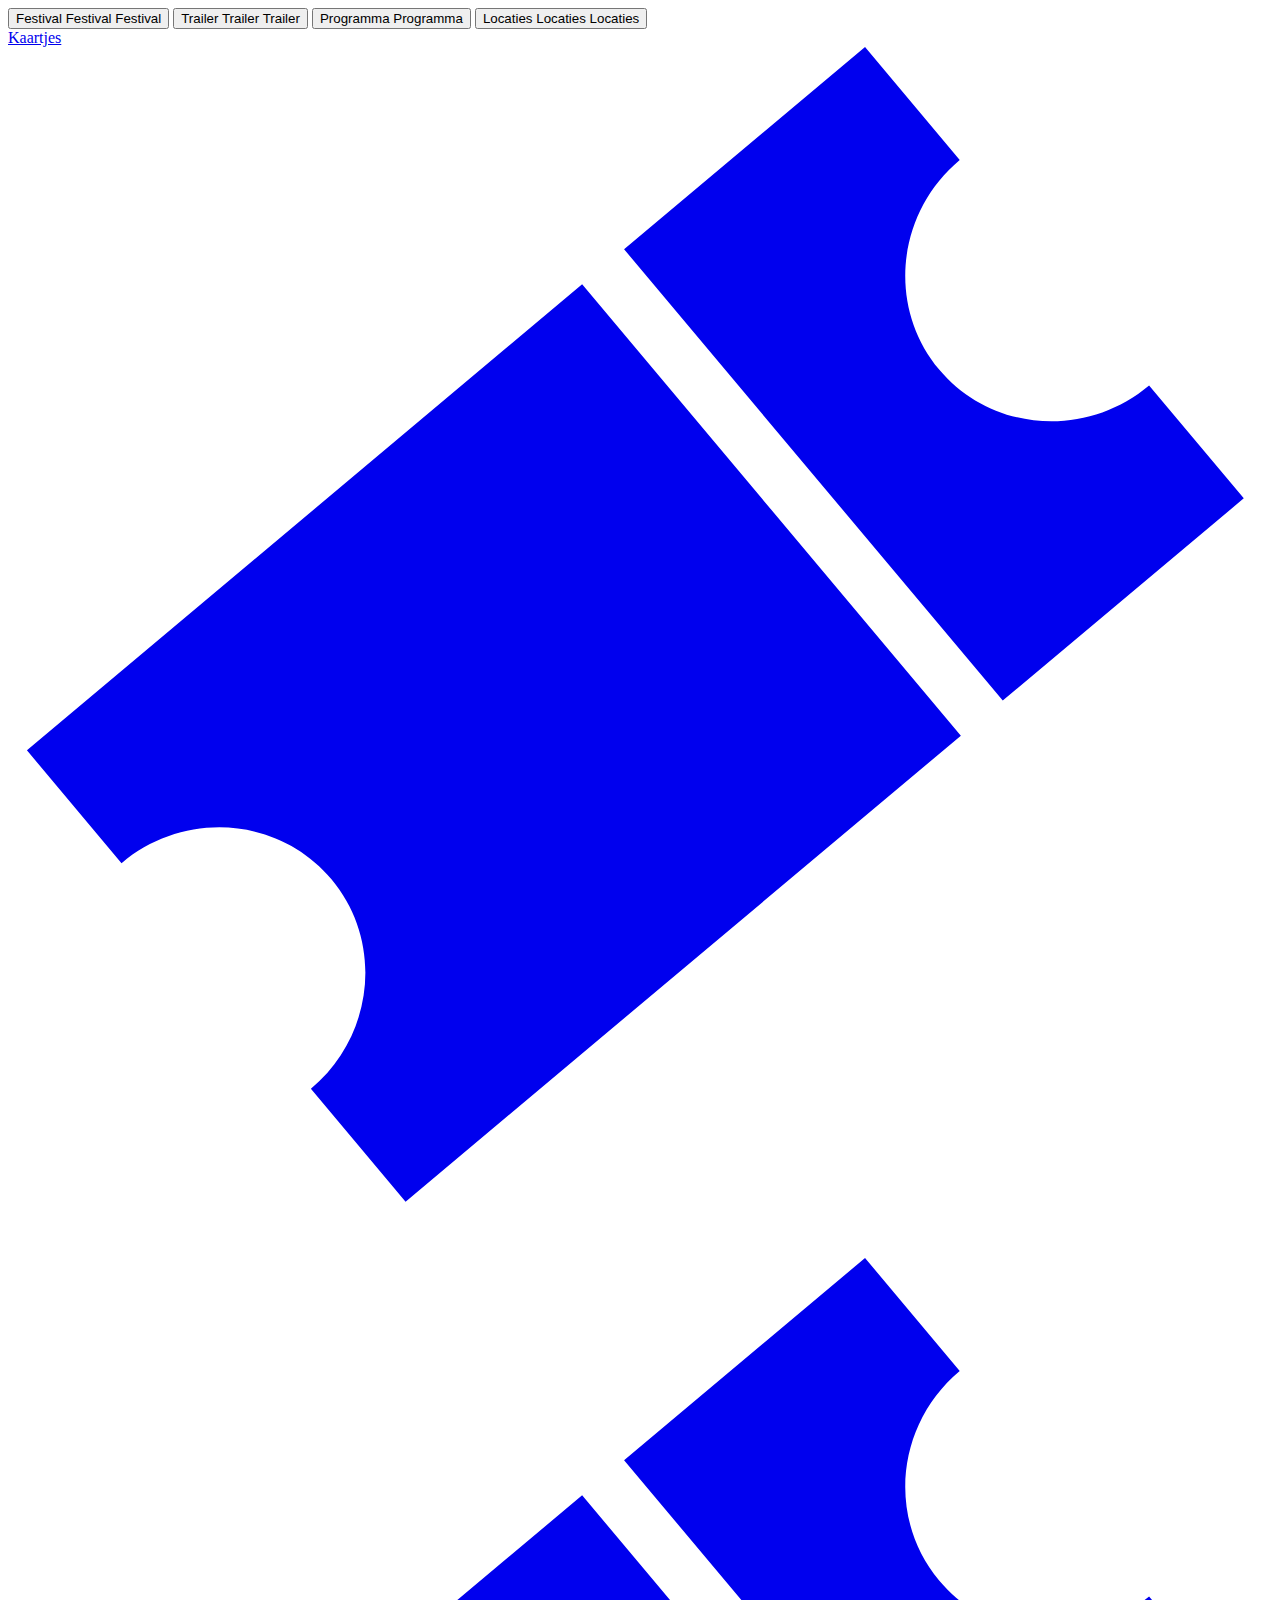
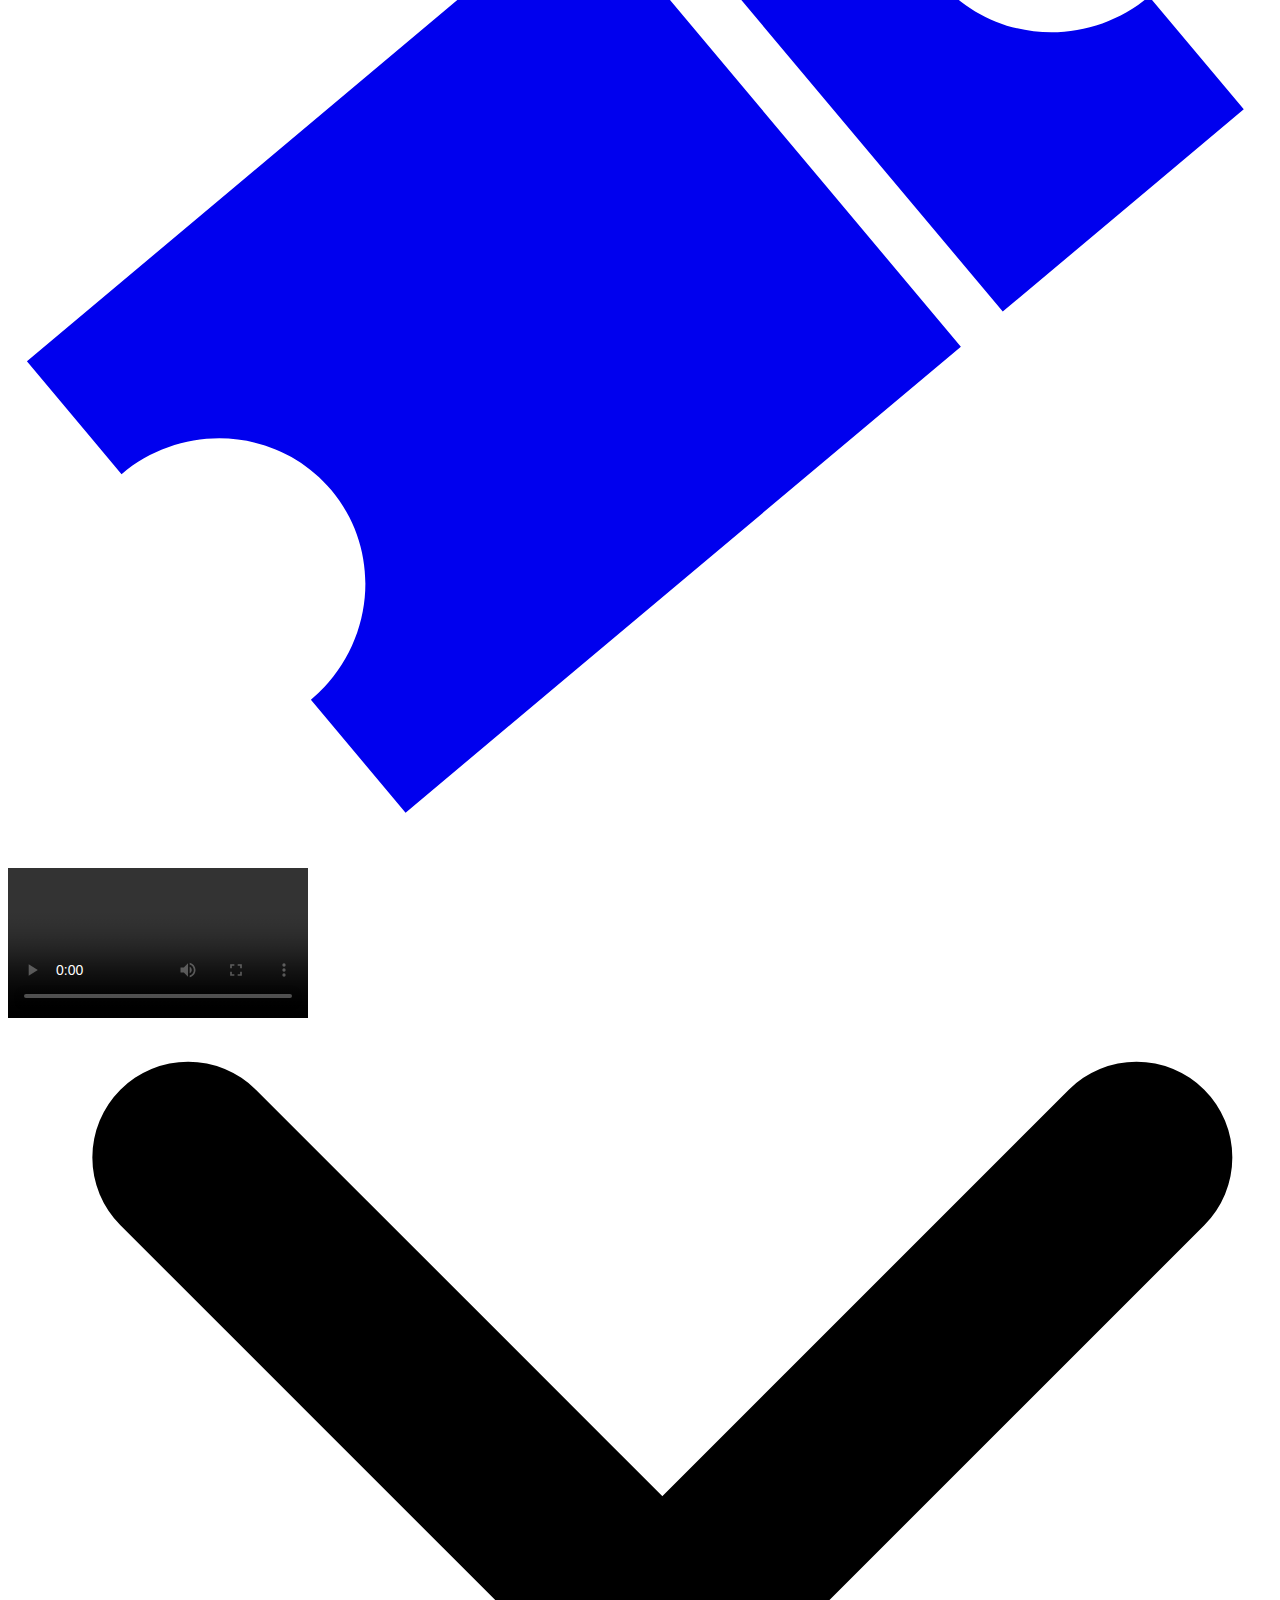
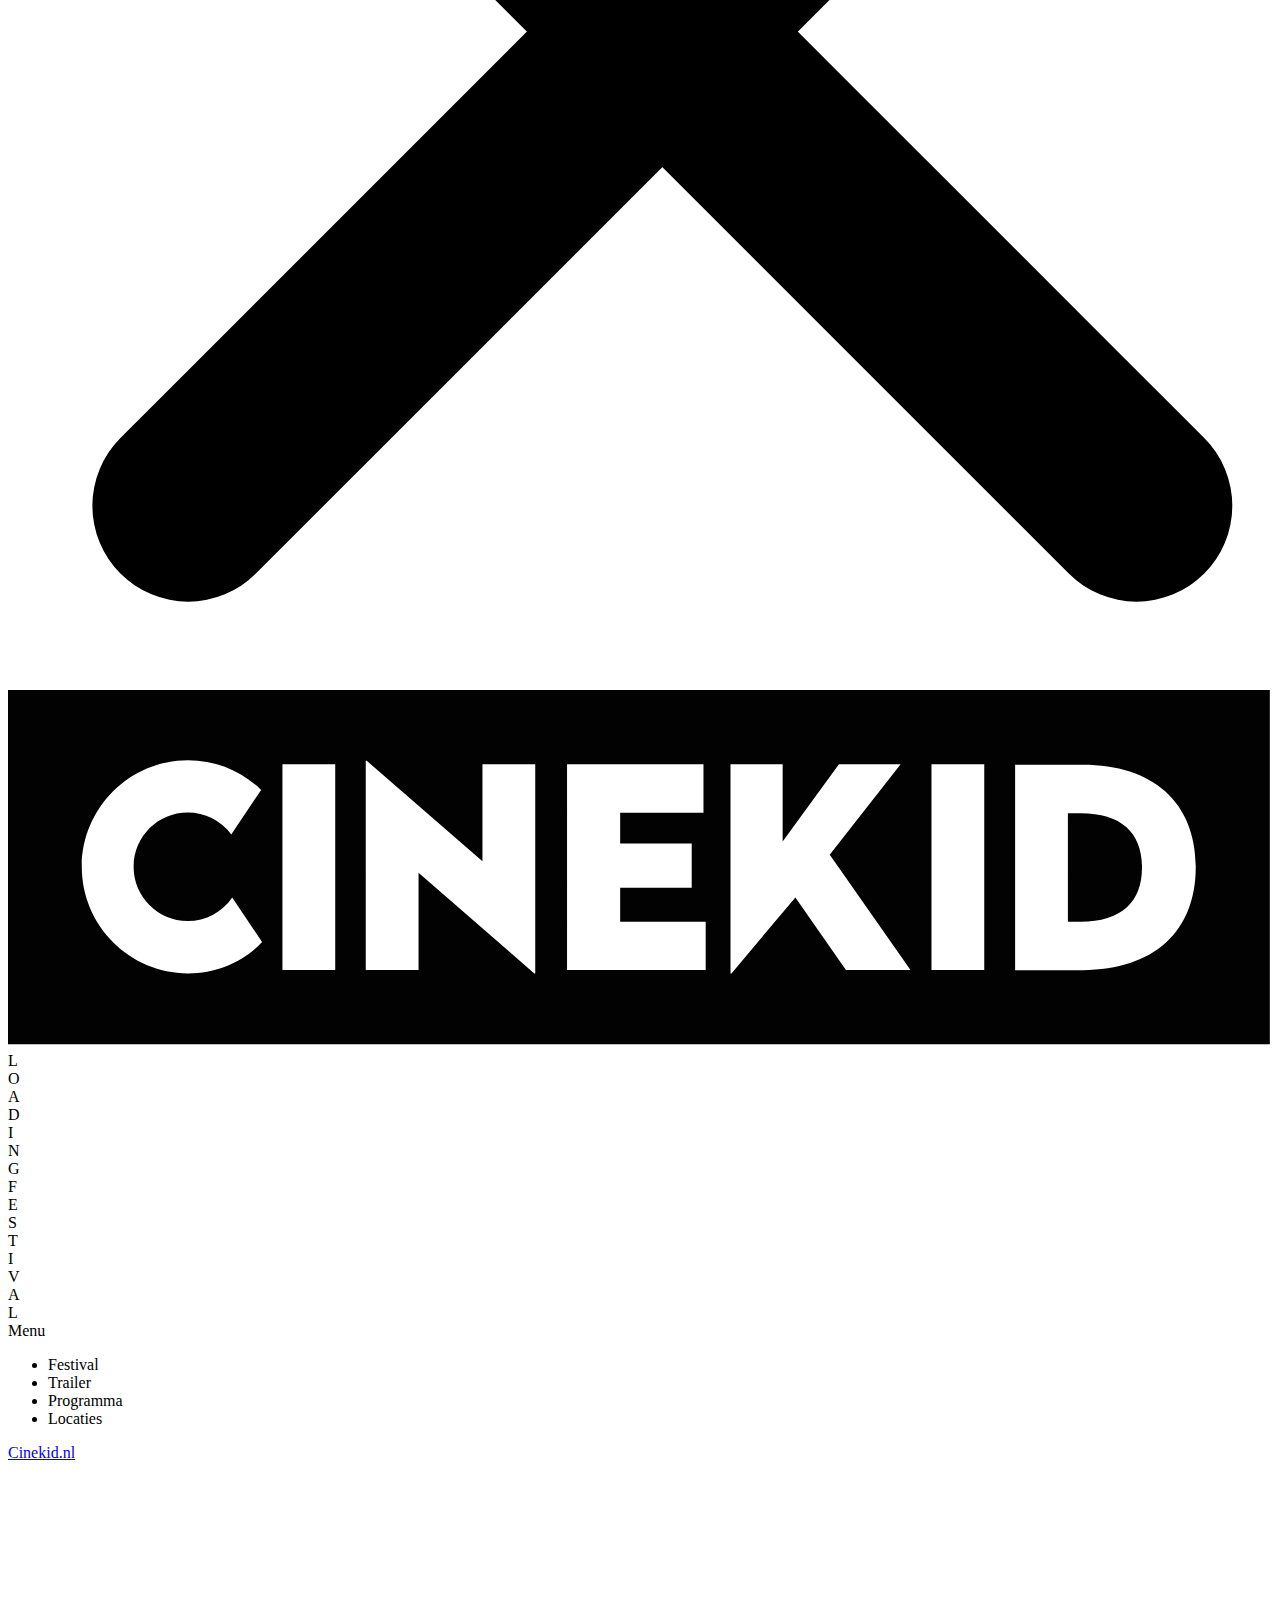
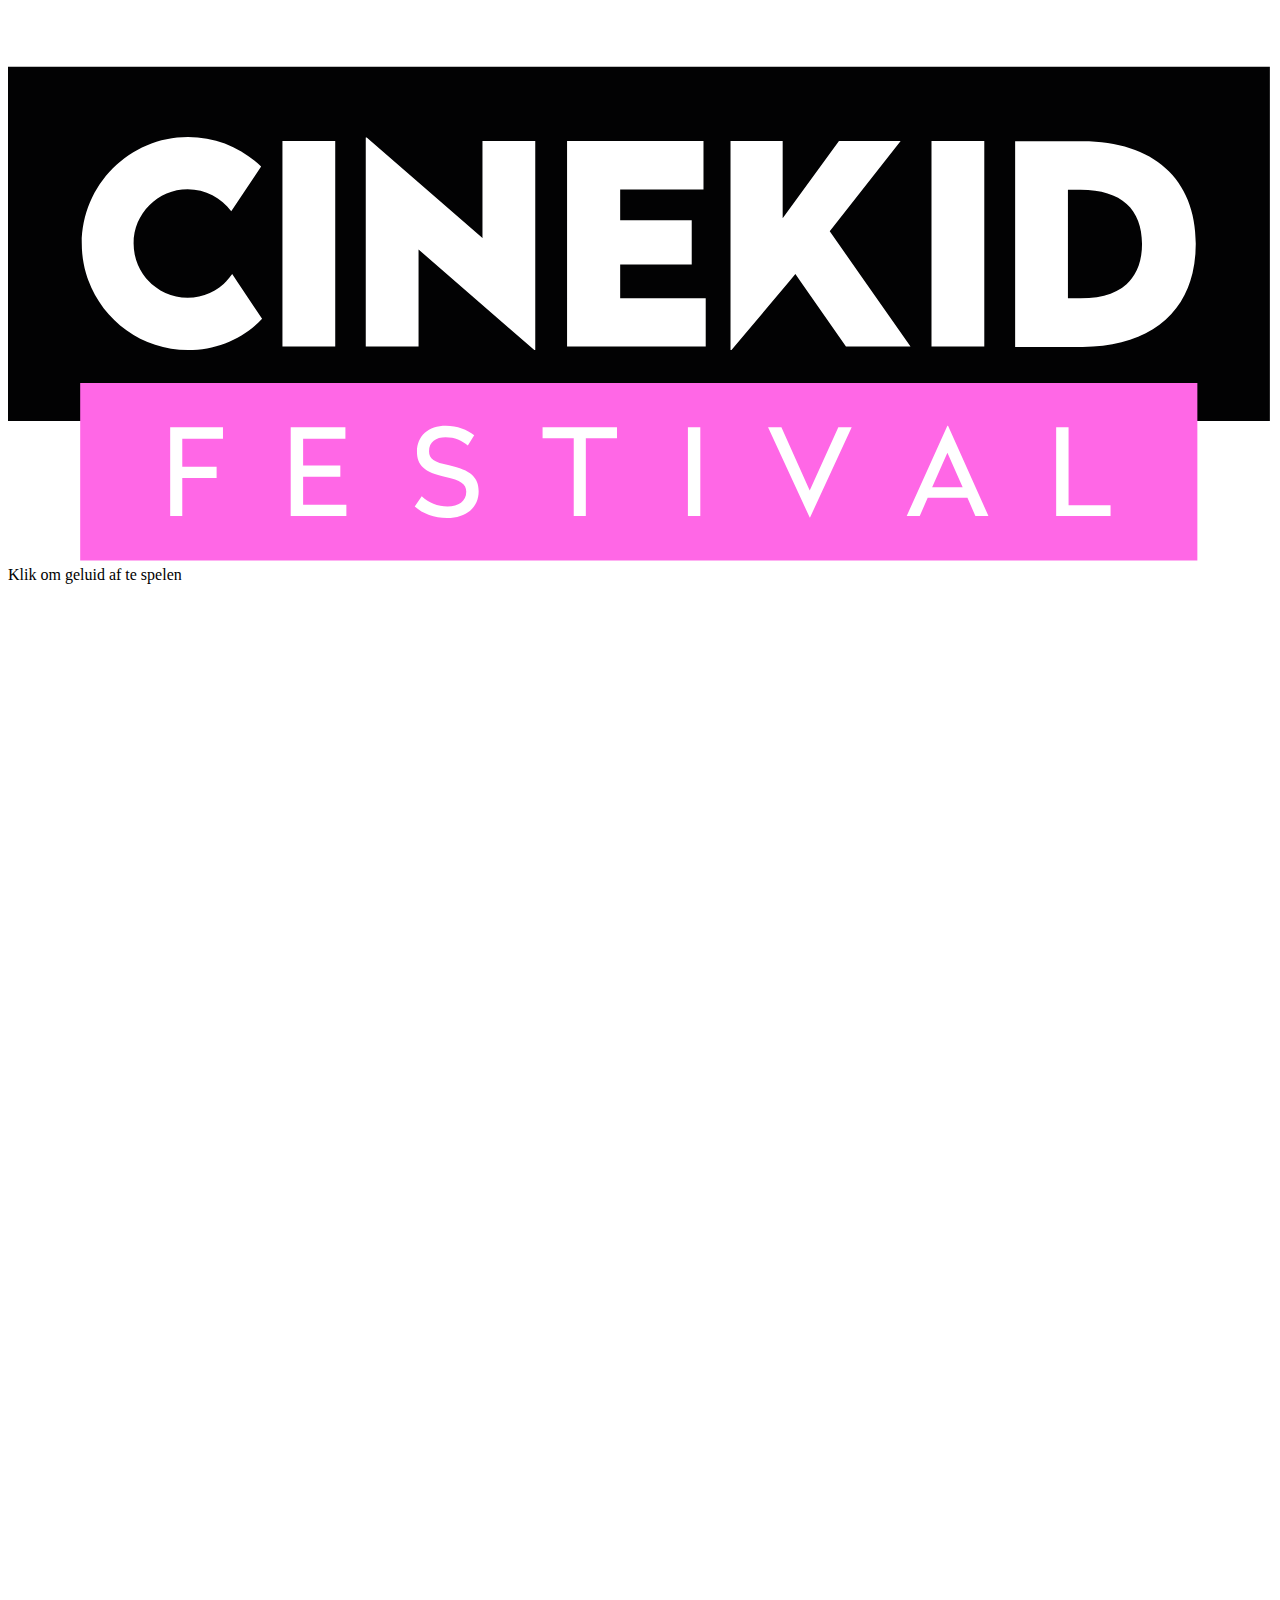
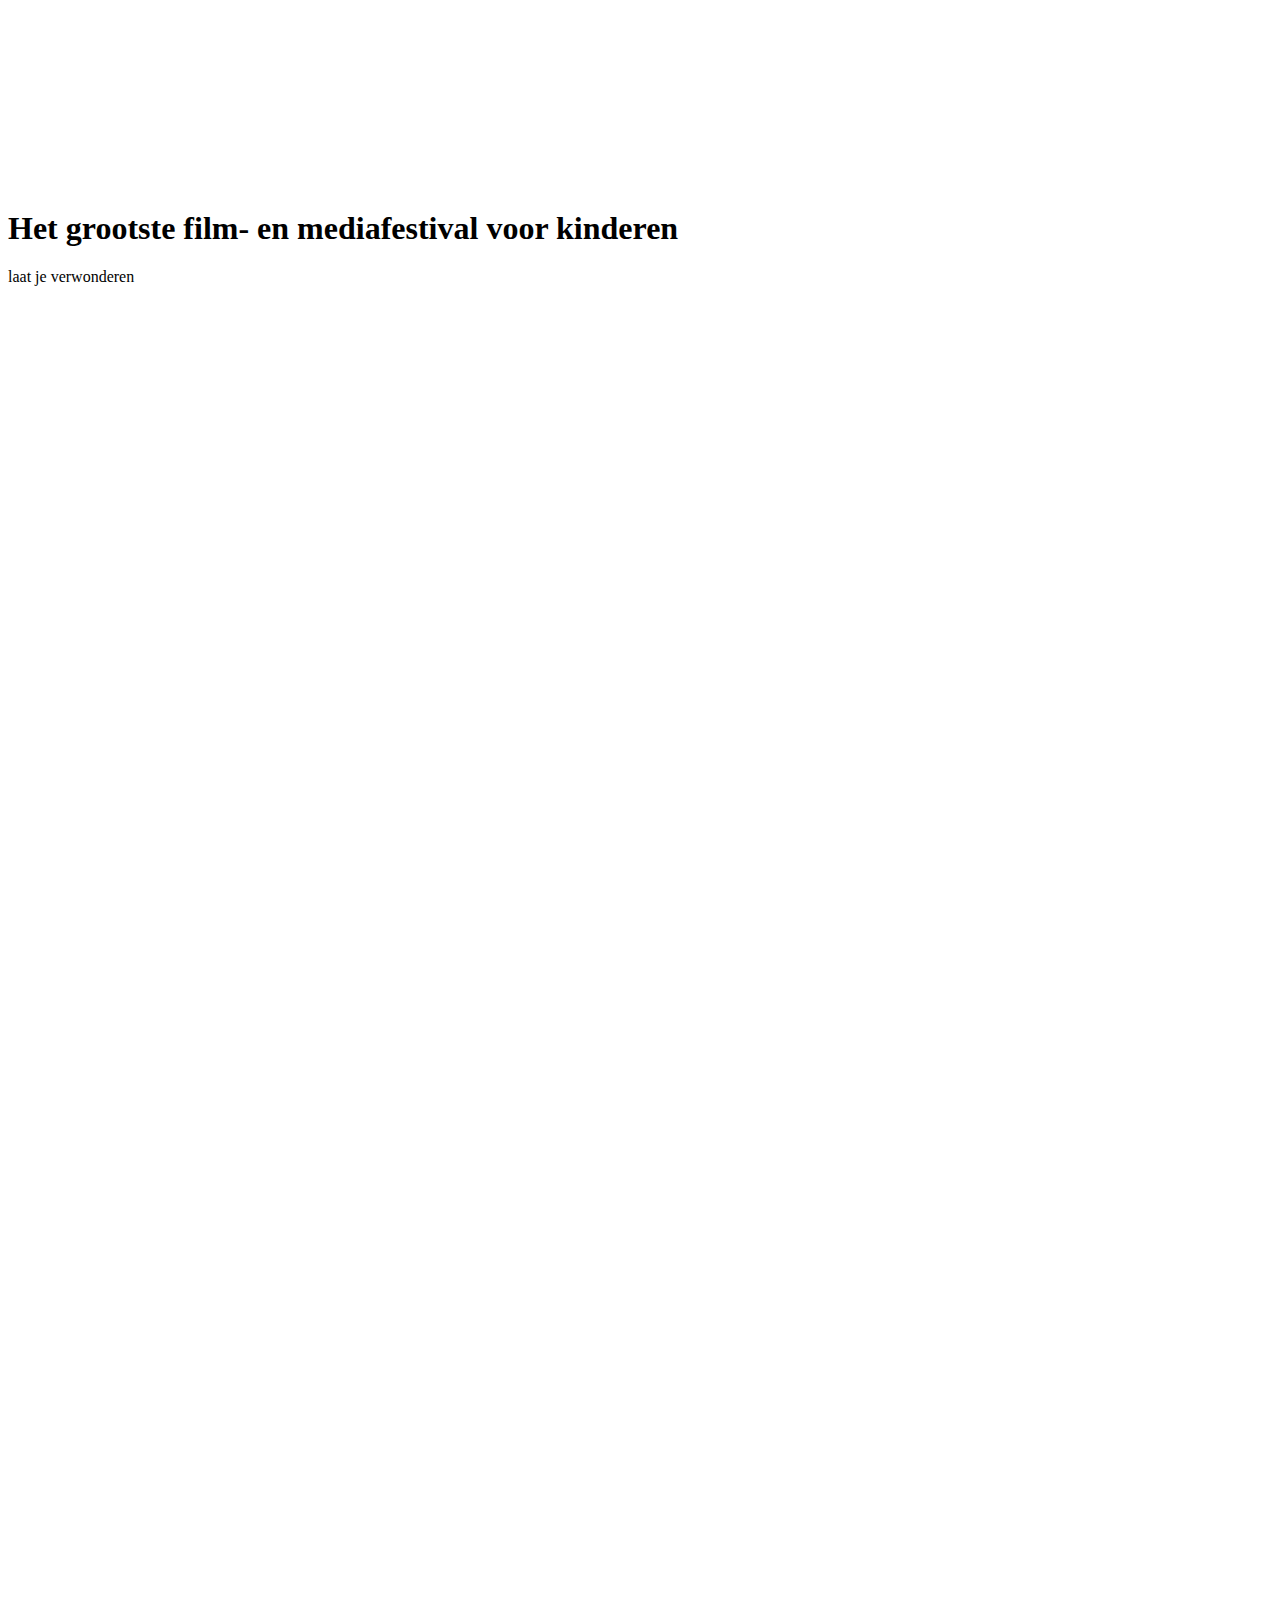
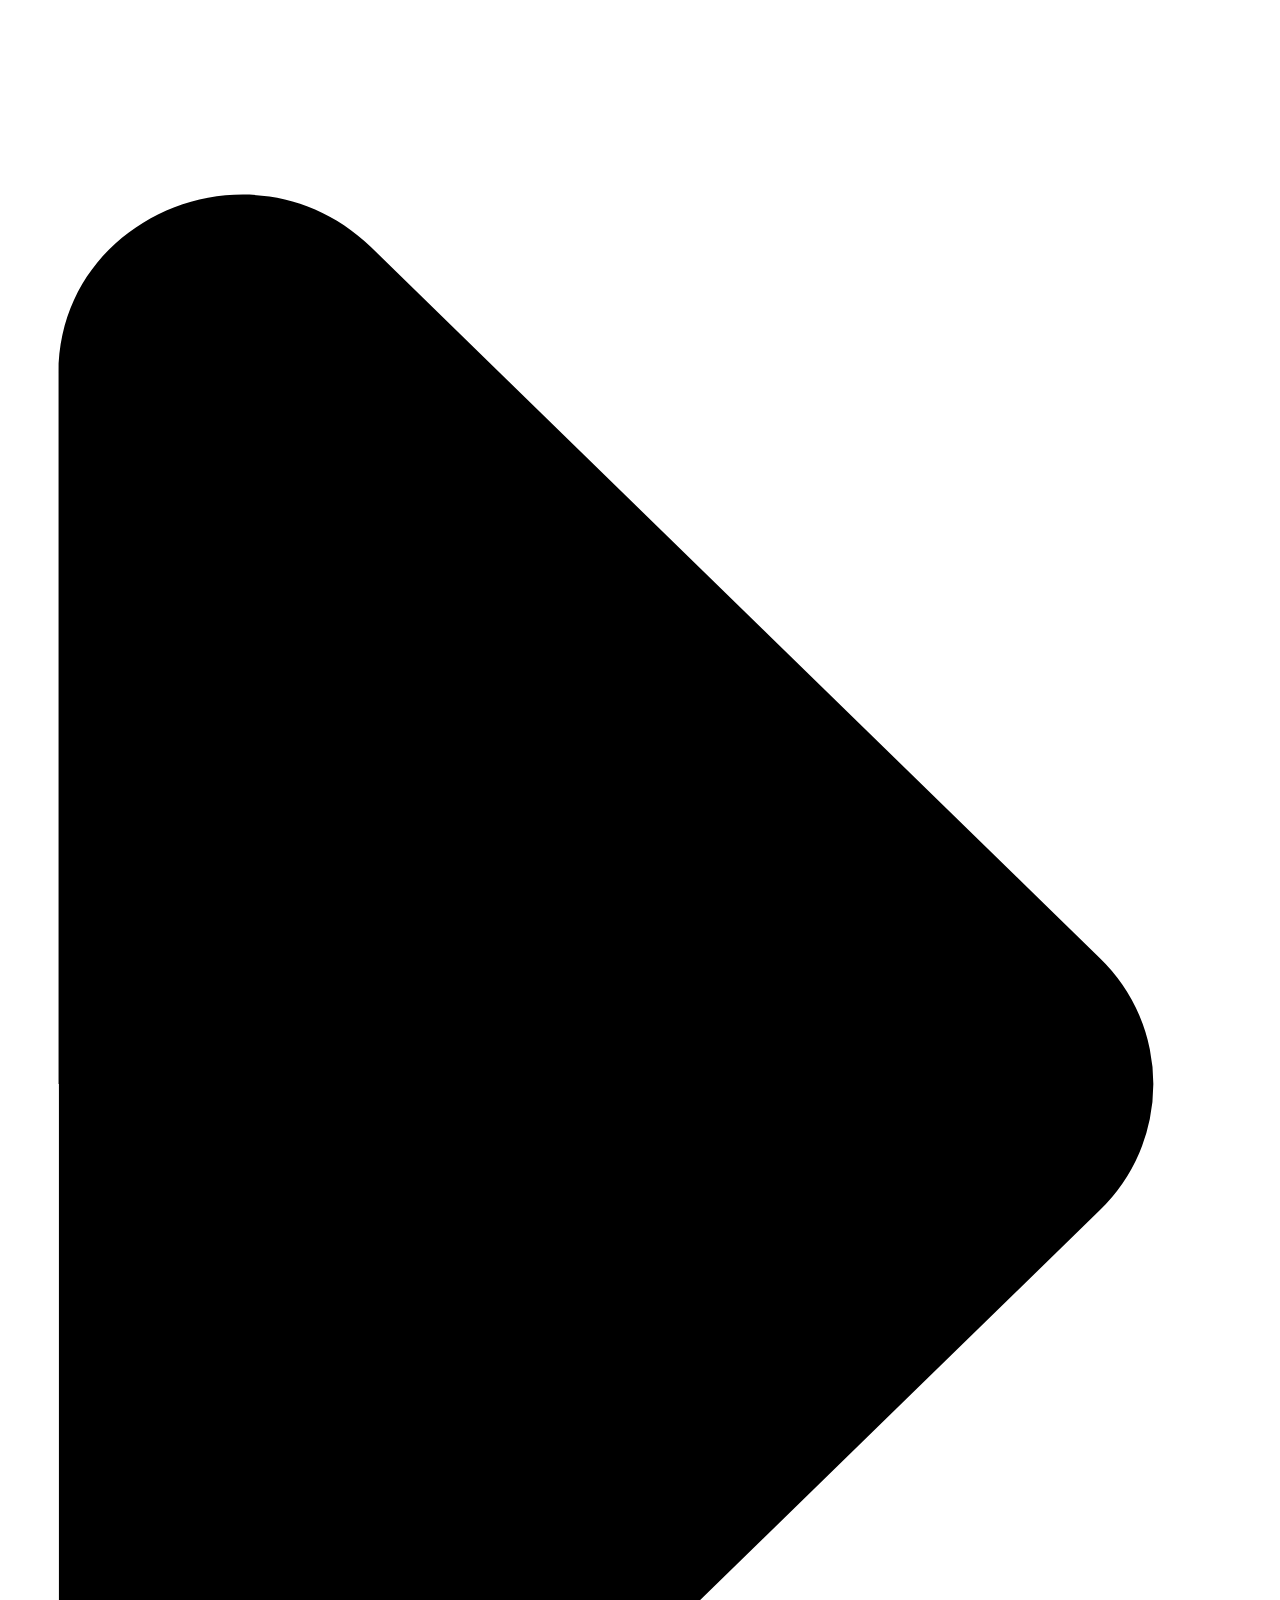
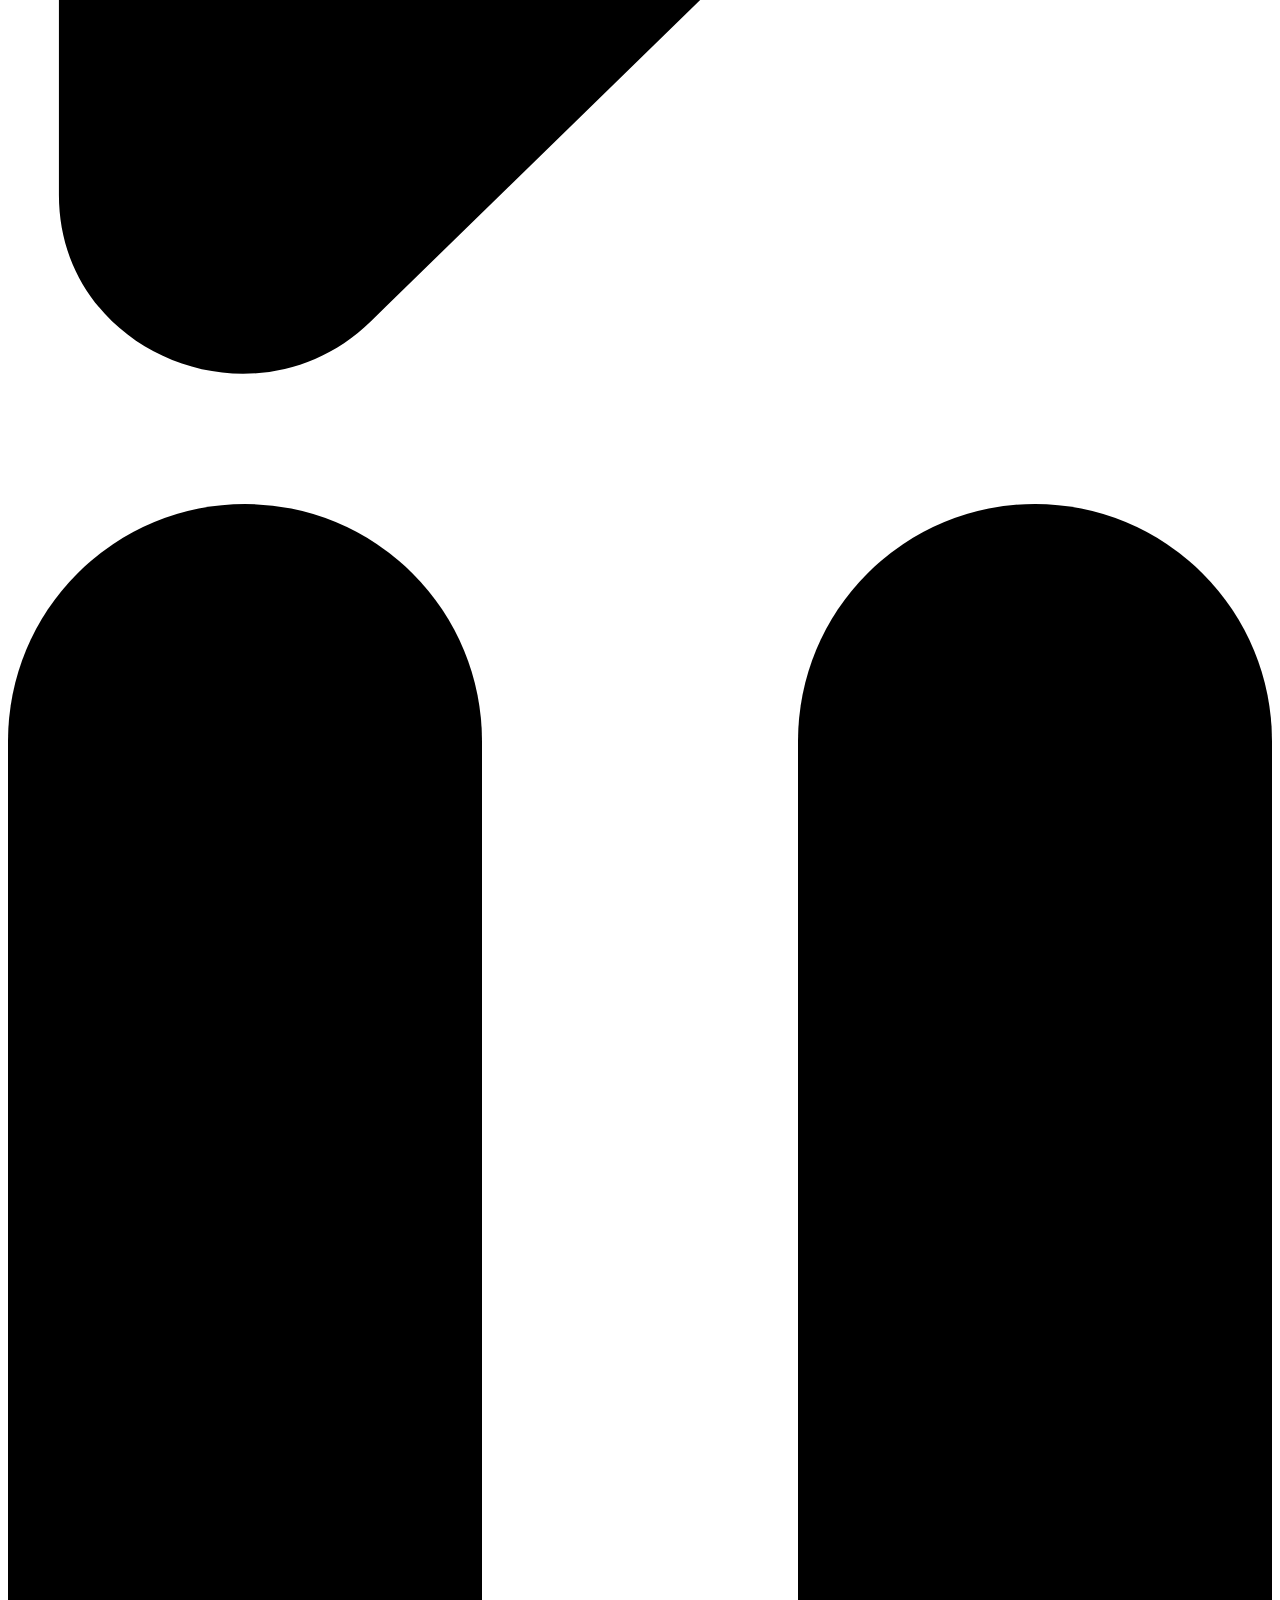
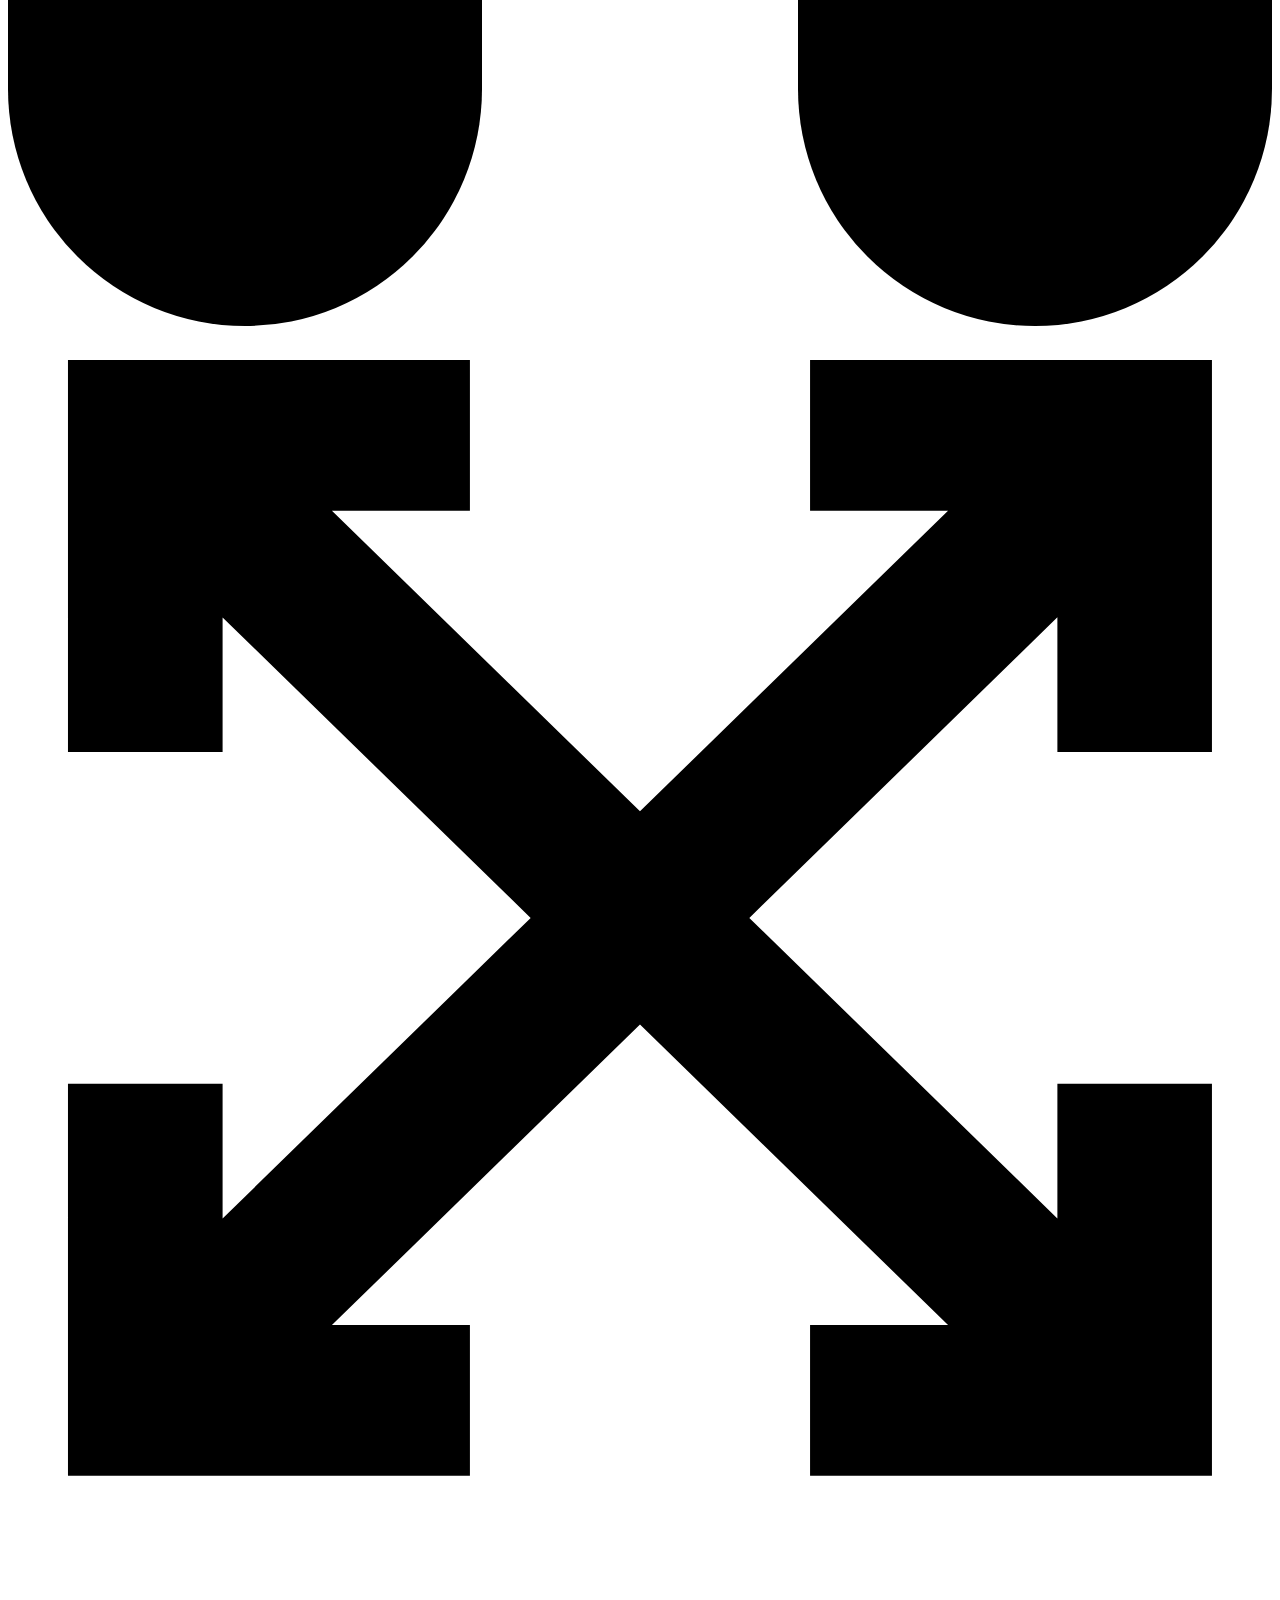
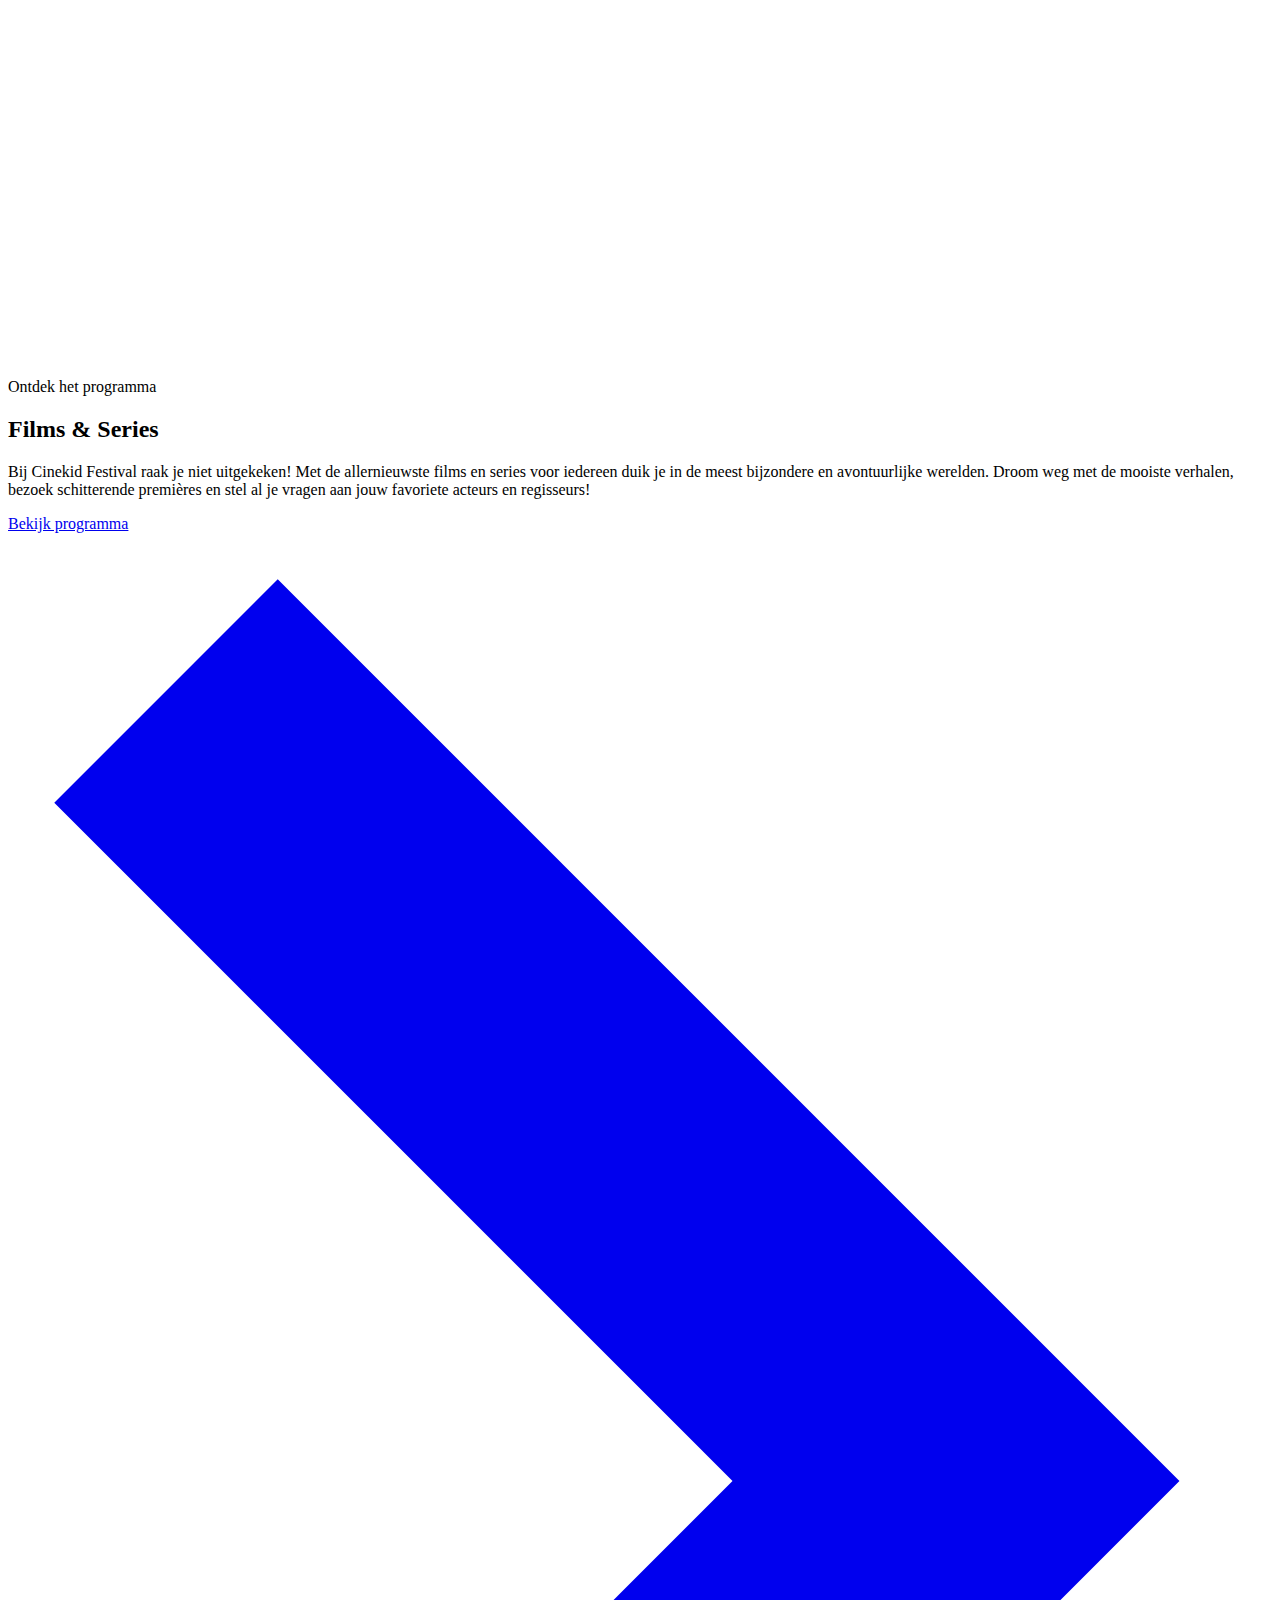
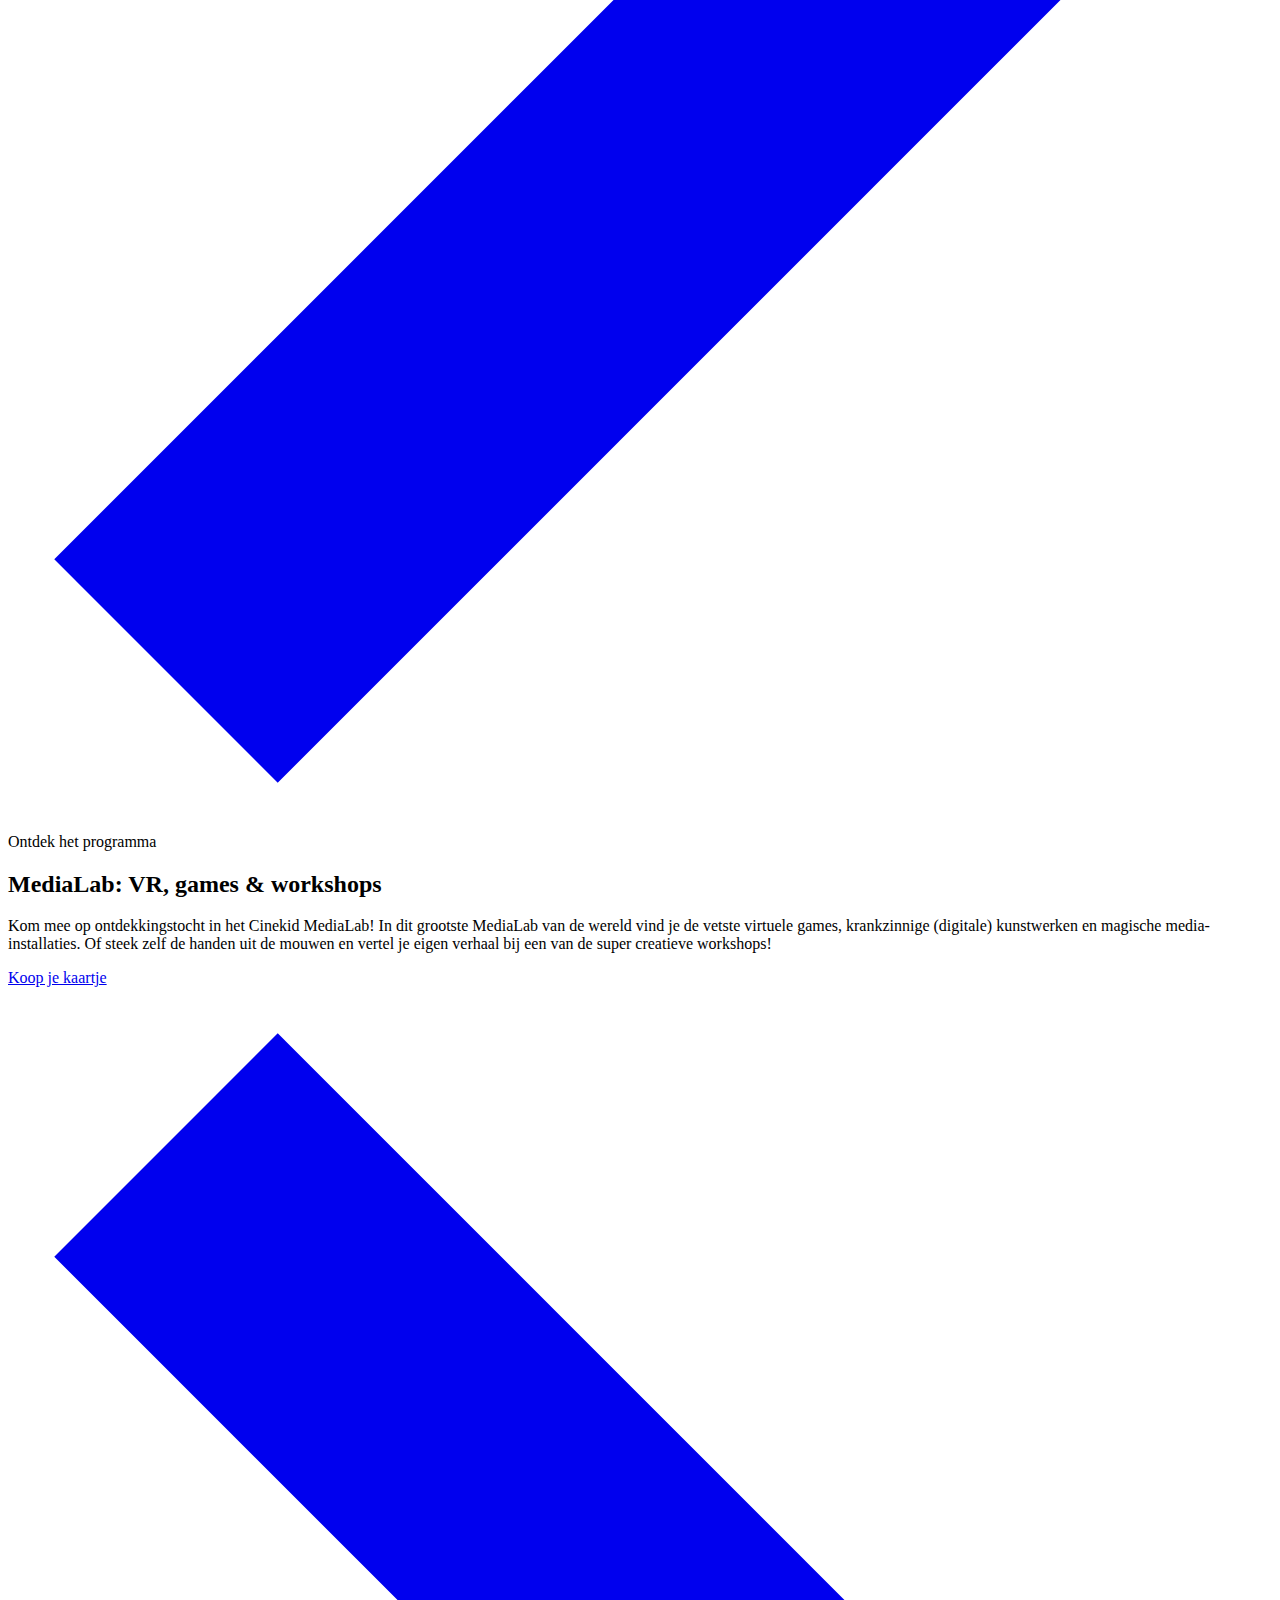
<file: index.html>
<!doctype html>
<html lang="nl">

<head>
    <meta charset="utf-8">
    <meta http-equiv="X-UA-Compatible" content="IE=edge,chrome=1">
    <meta name="viewport" content="width=device-width, minimum-scale=1.0, maximum-scale=5.0" />

    <title>Cinekid Festival</title>

    <meta name="author" content="Cinekid Festival">
    <meta name="copyright" content="Copyright (c) 2023 Cinekid Festival." />

    <meta name='robots' content='index, follow, max-image-preview:large, max-snippet:-1, max-video-preview:-1' />

    <!-- This site is optimized with the Yoast SEO plugin v19.4 - https://yoast.com/wordpress/plugins/seo/ -->
    <meta name="description" content="Het grootste film- en mediafestival voor kinderen ter wereld" />
    <link rel="canonical" href="https://cinekidfestival.nl/" />
    <meta property="og:locale" content="nl_NL" />
    <meta property="og:type" content="website" />
    <meta property="og:title" content="Cinekid Festival" />
    <meta property="og:description" content="Het grootste film- en mediafestival voor kinderen ter wereld" />
    <meta property="og:url" content="https://cinekidfestival.nl/" />
    <meta property="og:site_name" content="Cinekid Festival" />
    <meta property="article:publisher" content="https://www.facebook.com/Cinekid/" />
    <meta property="article:modified_time" content="2022-10-03T07:22:10+00:00" />
    <meta property="og:image" content="https://cinekidfestival.nl/wp-content/uploads/2022/08/Cinekid-shareimage.png" />
    <meta property="og:image:width" content="1200" />
    <meta property="og:image:height" content="630" />
    <meta property="og:image:type" content="image/png" />
    <meta name="twitter:card" content="summary_large_image" />
    <meta name="twitter:site" content="@cinekid" />
    <script type="application/ld+json"
        class="yoast-schema-graph">{"@context":"https://schema.org","@graph":[{"@type":"WebSite","@id":"https://cinekidfestival.nl/#website","url":"https://cinekidfestival.nl/","name":"Cinekid Festival","description":"","potentialAction":[{"@type":"SearchAction","target":{"@type":"EntryPoint","urlTemplate":"https://cinekidfestival.nl/?s={search_term_string}"},"query-input":"required name=search_term_string"}],"inLanguage":"nl"},{"@type":"WebPage","@id":"https://cinekidfestival.nl/","url":"https://cinekidfestival.nl/","name":"Cinekid Festival","isPartOf":{"@id":"https://cinekidfestival.nl/#website"},"datePublished":"2022-06-01T12:22:54+00:00","dateModified":"2022-10-03T07:22:10+00:00","description":"Het grootste film- en mediafestival voor kinderen ter wereld","breadcrumb":{"@id":"https://cinekidfestival.nl/#breadcrumb"},"inLanguage":"nl","potentialAction":[{"@type":"ReadAction","target":["https://cinekidfestival.nl/"]}]},{"@type":"BreadcrumbList","@id":"https://cinekidfestival.nl/#breadcrumb","itemListElement":[{"@type":"ListItem","position":1,"name":"Home"}]}]}</script>
    <!-- / Yoast SEO plugin. -->



    <link rel='stylesheet' id='classic-theme-styles-css'
        href='https://cinekidfestival.nl/wp-includes/css/classic-themes.min.css?ver=1' type='text/css' media='all' />
    <style id='global-styles-inline-css' type='text/css'>
        /*  */
    </style>

    <link rel="preload" href="https://cinekidfestival.nl/wp-content/themes/cinekid/dist/fonts/RadikalW03-Black.woff"
        as="font" type="font/woff">
    <link rel="preload" href="https://cinekidfestival.nl/wp-content/themes/cinekid/dist/fonts/RadikalW03-Black.woff2"
        as="font" type="font/woff2">
    <link rel="preload" href="https://cinekidfestival.nl/wp-content/themes/cinekid/dist/fonts/RadikalW03-Medium.woff"
        as="font" type="font/woff">
    <link rel="preload" href="https://cinekidfestival.nl/wp-content/themes/cinekid/dist/fonts/RadikalW03-Medium.woff2"
        as="font" type="font/woff2">
    <link rel="preload" href="https://cinekidfestival.nl/wp-content/themes/cinekid/dist/fonts/RadikalW03-Regular.woff"
        as="font" type="font/woff">
    <link rel="preload" href="https://cinekidfestival.nl/wp-content/themes/cinekid/dist/fonts/RadikalW03-Regular.woff2"
        as="font" type="font/woff2">

    <link href="https://cinekidfestival.nl/wp-content/themes/cinekid/dist/main.css?1664436840" rel="stylesheet">
    <link rel="shortcut icon" href="https://cinekidfestival.nl/wp-content/themes/cinekid/dist/images/favicon.png"
        type="image/x-icon" />
    <meta name="facebook-domain-verification" content="0xocngztou29azgzku4g9vb0sueaiw" />
    <link rel="stylesheet" href="style.css">

    <script async src="https://www.googletagmanager.com/gtag/js?id=G-976ZRNXXYP"></script>

    <script>
        window.dataLayer = window.dataLayer || [];
        function gtag() { dataLayer.push(arguments); }
        gtag('js', new Date());
        gtag('config', 'G-976ZRNXXYP');
    </script>

    <!-- Google Tag Manager -->
    <script>(function (w, d, s, l, i) {
            w[l] = w[l] || []; w[l].push({
                'gtm.start':
                    new Date().getTime(), event: 'gtm.js'
            }); var f = d.getElementsByTagName(s)[0],
                j = d.createElement(s), dl = l != 'dataLayer' ? '&l=' + l : ''; j.async = true; j.src =
                    'https://www.googletagmanager.com/gtm.js?id=' + i + dl; f.parentNode.insertBefore(j, f);
        })(window, document, 'script', 'dataLayer', 'GTM-KHN5G3Z');</script>
    <!-- End Google Tag Manager -->


</head>

<body>

     
    <header class="fixed top-0 left-0 z-[9999] grid w-full mt-8 grid-cols-24">
        <div class="col-start-2 col-end-[24] flex items-center justify-between ">
            <nav class="relative hidden md:block">
                <div class="flex mb-0 space-x-5">


                    <button data-index="0" data-id="intro"
                        class="relative flex text--nav text-white cursor-pointer js-scrollto js-nav-item py-3 opacity-0">
                        <span class="js-navItem-span pointer-events-none">
                            Festival </span>
                        <span
                            class="js-navItem-span fixed translate-y-[20px] opacity-0 blur-[0.1em] pointer-events-none">
                            Festival </span>
                        <span
                            class="js-navItem-span fixed translate-y-[40px] opacity-0 blur-[0.1em] pointer-events-none">
                            Festival </span>
                    </button>


                    <button data-index="1" data-id="video"
                        class="relative flex text--nav text-white cursor-pointer js-scrollto js-nav-item py-3 opacity-0">
                        <span class="js-navItem-span pointer-events-none">
                            Trailer </span>
                        <span
                            class="js-navItem-span fixed translate-y-[20px] opacity-0 blur-[0.1em] pointer-events-none">
                            Trailer </span>
                        <span
                            class="js-navItem-span fixed translate-y-[40px] opacity-0 blur-[0.1em] pointer-events-none">
                            Trailer </span>
                    </button>


                    <button data-index="2" data-id="activities"
                        class="relative flex text--nav text-white cursor-pointer js-scrollto js-nav-item py-3 opacity-0">
                        <span class="js-navItem-span pointer-events-none">
                            Programma </span>
                        <span
                            class="js-navItem-span fixed translate-y-[20px] opacity-0 blur-[0.1em] pointer-events-none">
                             </span>
                        <span
                            class="js-navItem-span fixed translate-y-[40px] opacity-0 blur-[0.1em] pointer-events-none">
                            Programma </span>
                    </button>


                    <button data-index="3" data-id="locations"
                        class="relative flex text--nav text-white cursor-pointer js-scrollto js-nav-item py-3 opacity-0">
                        <span class="js-navItem-span pointer-events-none">
                            Locaties </span>
                        <span
                            class="js-navItem-span fixed translate-y-[20px] opacity-0 blur-[0.1em] pointer-events-none">
                            Locaties </span>
                        <span
                            class="js-navItem-span fixed translate-y-[40px] opacity-0 blur-[0.1em] pointer-events-none">
                            Locaties </span>
                    </button>
                </div>
            </nav>
            <div
                class="w-12 h-12 bg-black rounded-full flex flex-col justify-center items-center  space-y-0.5 md:hidden js-menu-toggle">
                <span class="w-4 h-0.5 rounded-md bg-white js-menu-span"></span>
                <span class="w-4 h-0.5 rounded-md bg-white js-menu-span"></span>
                <span class="w-4 h-0.5 rounded-md bg-white js-menu-span"></span>
            </div>





            <div
                class="js-button-container flex justify-center items-center relative  -md:hidden js-buy-button js-loading opacity-0 w-max">
                <a target="_blank" rel="noreferrer noopener" href="https://cinekid.nl/nl/festival/programma-2022?utm_medium=referral&utm_source=cinekidfestival.nl&utm_campaign=cinekid_gen
" class="relative inline-flex justify-center items-center rounded-full text--button js-button bg-pink text-white py-1.5 px-6 flex js-button overflow-hidden relative">
                    <span class="">
                        Kaartjes </span>

                    <i class="icon ml-3 justify-self-center flex justify-center items-center w-5 h-2.5">
                        <svg class="w-full" fill="none" xmlns="http://www.w3.org/2000/svg" viewBox="0 0 22 21">
                            <path
                                d="m.329 12.241 1.647 1.964c1.108-.93 2.744-.804 3.654.28.91 1.085.75 2.718-.358 3.648l1.648 1.964 9.665-8.11L9.993 4.13.33 12.241ZM10.723 3.52l6.591 7.856 4.195-3.52-1.648-1.963c-1.108.93-2.744.803-3.654-.281-.91-1.085-.75-2.718.358-3.647L14.917 0l-4.194 3.52Z"
                                fill="currentColor" />
                        </svg>
                    </i>
                </a>
                <div class="absolute w-[calc(100%+80px)] h-[calc(100%+70px)] cursor-pointer"></div>
            </div>




            <a href="https://cinekid.nl/nl/festival/programma-2022?utm_medium=referral&utm_source=cinekidfestival.nl&utm_campaign=cinekid_gen
" target="_blank" rel="noopener noreferrer"
                class="flex justify-center items-center js-rounded-icon-container   md:hidden right-6 top-8">
                <div
                    class="w-12 h-12 text-white flex justify-center items-center rounded-full js-rounded-icon relative bg-magenta">

                    <i class="icon flex justify-center items-center w-4 h-4">
                        <svg class="w-full" fill="none" xmlns="http://www.w3.org/2000/svg" viewBox="0 0 22 21">
                            <path
                                d="m.329 12.241 1.647 1.964c1.108-.93 2.744-.804 3.654.28.91 1.085.75 2.718-.358 3.648l1.648 1.964 9.665-8.11L9.993 4.13.33 12.241ZM10.723 3.52l6.591 7.856 4.195-3.52-1.648-1.963c-1.108.93-2.744.803-3.654-.281-.91-1.085-.75-2.718.358-3.647L14.917 0l-4.194 3.52Z"
                                fill="currentColor" />
                        </svg>
                    </i>
                </div>
                <div class="absolute w-[calc(100%+50px)] h-[calc(100%+50px)] cursor-pointer"></div>

            </a>

        </div>
        <div
            class="absolute w-16 h-16 -translate-x-1/2 -translate-y-2 md:-translate-y-4 left-1/2 md:w-20 md:h-20 js-lottie-wrapper">
        </div>


    </header>
    <div
        class="-md:bg-black fixed w-screen h-screen z-[9999] flex flex-col justify-center items-center opacity-0 pointer-events-none js-modal">
        <div class="absolute top-0 left-0 z-10 flex items-center w-full h-full">
            <div class="relative w-full h-full m-auto">
                <video class="absolute top-0 left-0 object-contain md:object-cover w-full h-full js-modal-video"
                    controls playsinline loop></video>
            </div>
        </div>

        <div
            class="flex justify-center items-center js-rounded-icon-container   fixed right-6 top-8 js-video-close z-[9999]">
            <div
                class="w-12 h-12 text-white flex justify-center items-center rounded-full js-rounded-icon relative bg-black">

                <i class="icon flex justify-center items-center w-4 h-4 ">
                    <svg class="w-full" fill="none" xmlns="http://www.w3.org/2000/svg" viewBox="0 0 18 18">
                        <rect x=".63635" y="15.4345" width="21.8276" height="2.72845" rx="1.36422"
                            transform="rotate(-45 .63635 15.4345)" fill="currentColor" />
                        <rect width="21.8276" height="2.72845" rx="1.36422"
                            transform="scale(-1 1) rotate(-45 9.63102 29.445)" fill="currentColor" />
                    </svg>
                </i>
            </div>
            <div class="absolute w-[calc(100%+50px)] h-[calc(100%+50px)] cursor-pointer"></div>

        </div>
    </div>
    <div class="fixed z-20 flex flex-col items-center justify-center w-screen h-screen js-loader">
        <div class="js-loader-start">
            <div class="relative flex flex-col items-center -md:-translate-y-8">

                <i class="icon w-40 md:w-64 flex justify-center items-center ">
                    <svg class="w-full" fill="none" xmlns="http://www.w3.org/2000/svg" viewBox="0 0 251 71">
                        <path d="M250.583 0H0v70.346h250.583V0Z" fill="#020203" />
                        <path
                            d="M35.744 56.277c-11.62 0-21.093-9.507-21.093-21.167 0-11.661 9.473-21.168 21.093-21.168 5.62 0 10.799 2.218 14.525 5.894l-5.937 8.873a10.722 10.722 0 0 0-8.651-4.373c-5.936 0-10.736 4.816-10.736 10.774 0 5.957 4.8 10.773 10.736 10.773 3.663 0 6.883-1.838 8.84-4.69l5.937 8.873c-3.663 3.866-8.904 6.21-14.714 6.21Z"
                            fill="#fff" />
                        <path d="M64.982 14.766H54.5V55.58h10.483V14.766Z" fill="#fff" />
                        <path
                            d="M104.704 56.277h-.189L81.528 36.314V55.58H71.045V14.07h.19L94.22 34.031V14.767h10.483v41.51Z"
                            fill="#fff" />
                        <path
                            d="M138.553 55.58H111.02V14.767h27.091V24.4h-16.545v6.084h14.209v8.809h-14.209v6.717h16.987v9.57Z"
                            fill="#fff" />
                        <path
                            d="m166.402 55.58-10.041-14.386-12.693 15.083h-.189v-41.51h10.356v15.336l11.178-15.336h12.251l-14.082 17.935 16.04 22.878h-12.82Z"
                            fill="#fff" />
                        <path d="M193.873 14.767H183.39V55.58h10.483V14.767Z" fill="#fff" />
                        <path
                            d="M225.196 35.237c0 6.78-4.041 10.773-12.188 10.773h-2.526V24.463h2.526c8.147 0 12.188 3.93 12.188 10.774Zm10.673-.064c0-12.865-8.462-20.343-22.482-20.343h-13.388v40.814h13.388c14.146-.064 22.482-7.605 22.482-20.47Z"
                            fill="#fff" />
                    </svg>
                </i>
                <div class="overflow-hidden -translate-y-1 bg-purple h-7 md:h-9 w-36 md:w-60 md:-translate-y-2">
                    <div class="absolute top-0 left-0 w-0 h-full bg-pink js-loader-progress">
                    </div>
                    <div
                        class="absolute top-0 left-0 flex items-center justify-center w-full h-full space-x-2 overflow-hidden text-white md:space-x-3 js-loader-out loading--char">
                        <div class="overflow-hidden"><span class="block">L</span></div>
                        <div class="overflow-hidden"><span class="block">O</span></div>
                        <div class="overflow-hidden"><span class="block">A</span></div>
                        <div class="overflow-hidden"><span class="block">D</span></div>
                        <div class="overflow-hidden"><span class="block">I</span></div>
                        <div class="overflow-hidden"><span class="block">N</span></div>
                        <div class="overflow-hidden"><span class="block">G</span></div>
                    </div>
                    <div
                        class="absolute top-0 left-0 flex items-center justify-center w-full h-full space-x-2 overflow-hidden text-white md:space-x-3 js-loader-in loading--char">
                        <div class="overflow-hidden"><span class="block translate-y-full">F</span></div>
                        <div class="overflow-hidden"><span class="block translate-y-full">E</span></div>
                        <div class="overflow-hidden"><span class="block translate-y-full">S</span></div>
                        <div class="overflow-hidden"><span class="block translate-y-full">T</span></div>
                        <div class="overflow-hidden"><span class="block translate-y-full">I</span></div>
                        <div class="overflow-hidden"><span class="block translate-y-full">V</span></div>
                        <div class="overflow-hidden"><span class="block translate-y-full">A</span></div>
                        <div class="overflow-hidden"><span class="block translate-y-full">L</span></div>
                    </div>
                </div>
            </div>

        </div>
    </div>
    <div class="nav-mobile fixed w-screen h-screen z-[9998] md:hidden -translate-x-full js-nav-mobile">
        <div class="grid w-full h-full grid-cols-24 ">
            <div class="col-start-3 col-end-[23] relative">
                <div class="pt-40 text-white -translate-x-4 opacity-0 js-nav-content">
                    <span class="text--nav--mobile--label">
                        Menu
                    </span>
                    <ul class="flex flex-col mt-6 space-y-3">
                        <li data-id="intro" class="text-white cursor-pointer text--nav--mobile js-scrollto">
                            Festival </li>
                        <li data-id="video" class="text-white cursor-pointer text--nav--mobile js-scrollto">
                            Trailer </li>
                        <li data-id="activities" class="text-white cursor-pointer text--nav--mobile js-scrollto">
                            Programma </li>
                        <li data-id="locations" class="text-white cursor-pointer text--nav--mobile js-scrollto">
                            Locaties </li>
                    </ul>
                    <a href="https://cinekid.nl/" target="_blank" rel="noopener noreferrer"
                        class="block mt-2 cursor-pointer text--nav--mobile--label text-magenta">
                        Cinekid.nl
                    </a>
                    <!-- <a href="#" class="block mt-8 text-white opacity-0 cursor-pointer text--footer">
                        privacy and terms
                    </a> -->
                </div>

            </div>
        </div>
        <div class="absolute -translate-x-1/2 left-1/2 bottom-24">
            <!-- <span class="hidden text-white translate-y-3 text--logo ">in de herfstvakantie</span> -->

            <i class="icon w-40 flex justify-center items-center ">
                <svg class="w-full" fill="none" xmlns="http://www.w3.org/2000/svg" viewBox="0 0 251 139">
                    <path d="M250.583 40.6445H0v70.3465h250.583V40.6445Z" fill="#020203" />
                    <path
                        d="M35.7438 96.9223c-11.6198 0-21.0924-9.5063-21.0924-21.1672 0-11.661 9.4726-21.1672 21.0924-21.1672 5.6204 0 10.7988 2.2181 14.5247 5.8938l-5.9362 8.8725c-1.9577-2.6617-5.1152-4.3728-8.6517-4.3728-5.9362 0-10.7356 4.8164-10.7356 10.7737 0 5.9572 4.7994 10.7737 10.7356 10.7737 3.6628 0 6.8835-1.8379 8.8411-4.6897l5.9362 8.8724c-3.6627 3.8659-8.9043 6.2108-14.7141 6.2108Z"
                        fill="#fff" />
                    <path d="M64.9821 55.4102H54.499v40.8133h10.4831V55.4102Z" fill="#fff" />
                    <path
                        d="M104.704 96.9205h-.189l-22.987-19.963v19.2659H71.0449V54.7129h.1895L94.2213 74.676V55.41h10.4827v41.5105Z"
                        fill="#fff" />
                    <path
                        d="M138.553 96.2235H111.02V55.4102h27.091v9.6329h-16.545v6.084h14.209v8.8091h-14.209v6.7177h16.987v9.5696Z"
                        fill="#fff" />
                    <path
                        d="m166.402 96.2235-10.041-14.386-12.693 15.0832h-.189V55.4102h10.356v15.3367l11.178-15.3367h12.251l-14.082 17.935 16.04 22.8783h-12.82Z"
                        fill="#fff" />
                    <path d="M193.873 55.4102H183.39v40.8133h10.483V55.4102Z" fill="#fff" />
                    <path
                        d="M225.196 75.8813c0 6.7811-4.041 10.7737-12.188 10.7737h-2.526V65.1076h2.526c8.147 0 12.188 3.9292 12.188 10.7737Zm10.673-.0634c0-12.8651-8.462-20.3433-22.482-20.3433h-13.388V96.288h13.388c14.146-.0634 22.482-7.605 22.482-20.4701Z"
                        fill="#fff" />
                    <path d="M236.184 103.449H14.335v35.237h221.849v-35.237Z" fill="#FF67E6" />
                    <path d="M42.6901 114.539h-8.0833v5.577h6.8203v2.218h-6.8203v7.542H32.207v-17.618h10.4831v2.281Z"
                        fill="#fff" />
                    <path
                        d="M67.0036 114.539h-8.3991v5.324h7.3886v2.218h-7.3886v5.577h8.5885v2.218H56.1416v-17.618h10.862v2.281Z"
                        fill="#fff" />
                    <path
                        d="m92.5787 113.843-1.263 2.028c-1.1367-.951-2.5892-1.648-4.4205-1.648-1.8946 0-3.2839.887-3.2839 2.788 0 1.585 1.0104 2.155 3.9785 2.789 4.2943.951 5.8731 2.408 5.8731 5.133 0 3.169-2.3998 5.324-6.252 5.324-2.5892 0-4.7994-.824-6.4414-2.282l1.3893-2.028c1.2631 1.268 3.2207 2.028 5.1153 2.028 2.2103 0 3.7259-1.014 3.7259-2.915 0-1.521-1.1367-2.282-4.1048-2.915-4.2943-.951-5.6836-2.408-5.6836-5.07 0-3.106 2.2734-5.134 5.7467-5.134 2.2735 0 4.2311.761 5.6204 1.902Z"
                        fill="#fff" />
                    <path d="M120.934 114.413h-6.189v15.463h-2.4v-15.463h-6.189v-2.155h14.778v2.155Z" fill="#fff" />
                    <path d="M137.479 112.258h-2.462v17.618h2.462v-17.618Z" fill="#fff" />
                    <path d="M159.267 130.193h-.064l-8.272-17.935h2.652l5.62 12.548 5.684-12.548h2.652l-8.272 17.935Z"
                        fill="#fff" />
                    <path
                        d="M183.517 124.173h6.062l-3.031-6.845-3.031 6.845Zm11.178 5.703h-2.59l-1.578-3.612h-7.894l-1.579 3.612h-2.589l8.083-17.935h.126l8.021 17.935Z"
                        fill="#fff" />
                    <path d="M210.608 127.721h8.336v2.155h-10.798v-17.618h2.462v15.463Z" fill="#fff" />
                </svg>
            </i>
        </div>
    </div>

    <div
        class="fixed z-[9999] flex items-center w-0 h-12 md:w-12 md:h-12 text-white -translate-x-1/2 -translate-y-1/2 rounded-full opacity-0 text--cursor js-cursor">
        <div class="absolute w-full h-full rounded-full bg-darkpurple"></div>
        <span class="absolute opacity-0 select-none left-7">Klik om geluid af te spelen</span>

        <i class="icon justify-self-center absolute right-7 opacity-0 flex justify-center items-center w-3 h-3">
            <svg class="w-full" fill="none" xmlns="http://www.w3.org/2000/svg" viewBox="0 0 20 19">
                <path
                    d="M0 11.6122V6.61142a1.8753 1.8753 0 0 1 1.8753-1.87529h2.50039L8.64198.61986A.7783.7783 0 0 1 9.50227.4107a.77823.77823 0 0 1 .36374.28764.7785.7785 0 0 1 .13559.44347V17.0818a.77847.77847 0 0 1-.13559.4435.77831.77831 0 0 1-.36374.2876.77789.77789 0 0 1-.46278.0297.77885.77885 0 0 1-.39751-.2388l-4.26629-4.1163H1.8753a1.87528 1.87528 0 0 1-1.32604-.5493A1.875 1.875 0 0 1 0 11.6122Zm13.5678 1.0002c.9162-.9348 1.4295-2.1916 1.4295-3.50058 0-1.30897-.5133-2.56576-1.4295-3.50055a.62512.62512 0 0 0-.6698-.13893.6248.6248 0 0 0-.2811.2199.62468.62468 0 0 0-.1149.33784v6.16352a.62493.62493 0 0 0 .396.5577c.113.0444.2366.0549.3556.0303a.6259.6259 0 0 0 .3142-.1692Zm.6876 5.5415a9.98688 9.98688 0 0 0 4.187-3.6849 9.98622 9.98622 0 0 0 0-10.71125 9.9864 9.9864 0 0 0-4.187-3.68486 1.25025 1.25025 0 0 0-1.6112 1.5591 1.2505 1.2505 0 0 0 .5704.70376 7.50115 7.50115 0 0 1 3.1252 2.76783 7.50079 7.50079 0 0 1 1.1617 4.0098 7.50093 7.50093 0 0 1-1.1617 4.00982 7.50142 7.50142 0 0 1-3.1252 2.7678 1.25056 1.25056 0 0 0-.5704.7038c-.0954.2976-.0759.6202.0547.9042a1.25037 1.25037 0 0 0 1.5565.6549Z"
                    fill="#fff" />
            </svg>
        </i>
    </div>


    <div class="fixed inset-0 w-screen h-screen flex flex-col items-stretch z-[0] main-background">
        <!-- <div class="relative w-full h-1/2 bg-gradient-to-b from-[#0E0934] to-[#4E369E]"></div>
        <div class="relative w-full h-1/2 bg-gradient-to-b from-[#4E369E] to-[#0E0934]"></div> -->
    </div>

    <div class="-md:hidden fixed inset-0 z-[100] pointer-events-none flex items-center justify-center">
        <div class="absolute  right-0 w-4 h-[98vh] pointer-events-auto js-scrollbar-wrapper">
            <div class="cursor-grab absolute  right-0.5 w-1.5  bg-magenta  rounded-md h-[15%] opacity-0 js-scrollbar">
            </div>
        </div>
    </div>
    <main class="relative z-10 swup-transition-fade " id="swup" data-router-view="">
        <div class="smooth-wrapper">
            <div class="relative opacity-0 smooth-content js-loading">
                <div class="absolute inset-0 pointer-events-none js-section-wrapper"></div>
                <section class="flexible">
                    <section class="ll-section canvas js-canvas">
                    </section>
                    <section class="content spacer js-content">
                        <div class="container" style="height:150vh;">
                            <div class="w-screen js-values h-screen flex justify-center" data-x="0" data-y="-2"
                                data-z="-6" data-xmobile="0" data-ymobile="-2" data-zmobile="-6" data-rotation-y="3.14"
                                data-rotation-y-mobile="3.14">
                                <div
                                    class="relative w-full -md:px-8 md:w-[58rem] lg:w-[62.5rem] flex flex-col justify-center items-center -translate-y-[8%] js-intro-text opacity-0">
                                    <h1 class="text--intro text-center">Het grootste film- en mediafestival voor
                                        kinderen</h1>
                                    <p class="font-heart mt-8 text-2xl">laat je verwonderen</p>
                                </div>
                            </div>
                    </section>

                    <section
                        class="content js-content js-scroll-section video min-h-screen js-video-wrapper flex items-center">
                        <div class="container">
                            <div class="grid grid-cols-24 w-full h-full js-values" data-x="-0.5" data-y="-2" data-z="-3"
                                data-xmobile="-0.5" data-ymobile="-2" data-zmobile="-3" data-rotation-y="5.63"
                                data-rotation-y-mobile="5.63">
                                <div
                                    class="col-start-3 col-end-[23] md:col-start-4 md:col-end-[22] xl:col-start-6 xl:col-end-[20]">
                                    <div
                                        class="pb-[75%] md:pb-[52%] bg-transparent rounded-[1.25rem] relative overflow-hidden">
                                        <video
                                            class="absolute top-0 left-0 w-full h-full js-video object-cover rounded-[1.25rem]"
                                            playsinline loop
                                            data-src="https://player.vimeo.com/external/745039209.m3u8?s=6332e9ed920c05d72afe40453aac2b3e57636480"></video>

                                        <div
                                            class="flex justify-center items-center js-rounded-icon-container   absolute left-3 bottom-3 md:left-7 md:bottom-7 js-video-controls">
                                            <div
                                                class="w-12 h-12 text-white flex justify-center items-center rounded-full js-rounded-icon relative bg-black">

                                                <i
                                                    class="icon absolute js-rounded-1 flex justify-center items-center w-3 h-3">
                                                    <svg class="w-full translate-x-0.5" fill="none"
                                                        xmlns="http://www.w3.org/2000/svg" viewBox="0 0 7 11">
                                                        <path
                                                            d="M.28 5.372V1.436c0-.88 1.092-1.32 1.73-.699l4.036 3.937a.97.97 0 0 1 0 1.397L2.01 10.008c-.638.622-1.728.181-1.728-.699V5.372Z"
                                                            fill="currentColor" />
                                                    </svg>
                                                </i>

                                                <i
                                                    class="icon absolute hidden js-rounded-2 flex justify-center items-center w-3 h-3">
                                                    <svg class="w-full" fill="none" xmlns="http://www.w3.org/2000/svg"
                                                        viewBox="0 0 8 9">
                                                        <rect width="3" height="9" rx="1.5" fill="currentColor" />
                                                        <rect x="5" width="3" height="9" rx="1.5" fill="currentColor" />
                                                    </svg>
                                                </i>
                                            </div>
                                            <div
                                                class="absolute w-[calc(100%+50px)] h-[calc(100%+50px)] cursor-pointer">
                                            </div>

                                        </div>

                                        <div
                                            class="flex justify-center items-center js-rounded-icon-container   absolute right-3 bottom-3 md:right-7 md:bottom-7 js-video-expand">
                                            <div
                                                class="w-12 h-12 text-white flex justify-center items-center rounded-full js-rounded-icon relative bg-black">

                                                <i class="icon flex justify-center items-center w-4 h-2.5">
                                                    <svg class="w-full" fill="none" xmlns="http://www.w3.org/2000/svg"
                                                        viewBox="0 0 18 17">
                                                        <path fill-rule="evenodd" clip-rule="evenodd"
                                                            d="m14.944 12.652-4.387-4.28 4.387-4.28V6.01h2.201V.427h-5.723v2.147h1.965L9 6.854l-4.387-4.28h1.965V.427H.854V6.01h2.202V4.093l4.387 4.28-4.387 4.28v-1.918H.854v5.583h5.724v-2.147H4.613L9 9.89l4.387 4.28h-1.965v2.147h5.723v-5.583h-2.201v1.917Z"
                                                            fill="currentColor" />
                                                    </svg>
                                                </i>
                                            </div>
                                            <div
                                                class="absolute w-[calc(100%+50px)] h-[calc(100%+50px)] cursor-pointer">
                                            </div>

                                        </div>
                                    </div>
                                </div>
                            </div>
                        </div>
                    </section>
                    <section class="content spacer js-content">
                        <div class="container" style="height:50vh;">
                            <div class="w-screen js-values h-screen flex justify-center" data-x="-1" data-y="-2"
                                data-z="-1" data-xmobile="-2.5" data-ymobile="-2" data-zmobile="0.5"
                                data-rotation-y="7.2" data-rotation-y-mobile="7.2">
                            </div>
                    </section>

                    <section class="content activities relative  js-content js-activities">
                        <div data-x="-1" data-y="-2" data-z="0.5" data-xmobile="-1" data-ymobile="-2" data-zmobile="0.5"
                            data-rotation-y="7.2" data-rotation-y-mobile="7.2"
                            class="absolute bg-red flex items-center justify-center w-full h-screen js-values js-activity-wrapper z-20">
                            <div class="absolute grid w-full -translate-y-1/2 top-1/2 grid-cols-24 ">
                                <div
                                    class="col-start-3 col-end-[23] md:col-start-[12] xl:col-start-[16] xl:col-end-[22] text-white js-activity-item">
                                    <span class="text--label block">Ontdek het programma</span>
                                    <h2 class="heading heading--1 mt-1.5">Films & Series</h2>
                                    <div class="mt-4 wysiwyg">
                                        <p>Bij Cinekid Festival raak je niet uitgekeken! Met de allernieuwste films en
                                            series voor iedereen duik je in de meest bijzondere en avontuurlijke
                                            werelden. Droom weg met de mooiste verhalen, bezoek schitterende premières
                                            en stel al je vragen aan jouw favoriete acteurs en regisseurs!</p>
                                    </div>


                                    <div
                                        class="js-button-container flex justify-center items-center relative  mt-6 w-max">
                                        <a target="_blank" rel="noreferrer noopener"
                                            href="https://cinekid.nl/nl/festival/programma-2022?utm_medium=referral&utm_source=cinekidfestival.nl&utm_campaign=cinekid_gen"
                                            class="relative inline-flex justify-center items-center rounded-full text--button js-button bg-black text-white py-1.5 px-6 flex js-button overflow-hidden relative">
                                            <span class="">
                                                Bekijk programma </span>

                                            <i
                                                class="icon ml-3 justify-self-center flex justify-center items-center w-2 h-2.5">
                                                <svg class="w-full" fill="none" xmlns="http://www.w3.org/2000/svg"
                                                    viewBox="0 0 8 12">
                                                    <path d="m1 1 5 5-5 5" stroke="currentColor" stroke-width="2" />
                                                </svg>
                                            </i>
                                        </a>
                                        <div class="absolute w-[calc(100%+80px)] h-[calc(100%+70px)] cursor-pointer">
                                        </div>
                                    </div>

                                </div>
                            </div>
                            <div class="absolute grid w-full -translate-y-1/2 top-1/2 grid-cols-24 pointer-events-none">
                                <div
                                    class="col-start-3 col-end-[23] md:col-start-[12] xl:col-start-[16] xl:col-end-[22] text-white js-activity-item">
                                    <span class="text--label block">Ontdek het programma</span>
                                    <h2 class="heading heading--1 mt-1.5">MediaLab: VR, games & workshops</h2>
                                    <div class="mt-4 wysiwyg">
                                        <p>Kom mee op ontdekkingstocht in het Cinekid MediaLab! In dit grootste MediaLab
                                            van de wereld vind je de vetste virtuele games, krankzinnige (digitale)
                                            kunstwerken en magische media-installaties. Of steek zelf de handen uit de
                                            mouwen en vertel je eigen verhaal bij een van de super creatieve workshops!
                                        </p>
                                    </div>


                                    <div
                                        class="js-button-container flex justify-center items-center relative  mt-6 w-max">
                                        <a target="_blank" rel="noreferrer noopener"
                                            href="https://cinekid.nl/nl/festival/programma-2022/705/medialab?utm_medium=referral&utm_source=cinekidfestival.nl&utm_campaign=cinekid_gen"
                                            class="relative inline-flex justify-center items-center rounded-full text--button js-button bg-black text-white py-1.5 px-6 flex js-button overflow-hidden relative">
                                            <span class="">
                                                Koop je kaartje </span>

                                            <i
                                                class="icon ml-3 justify-self-center flex justify-center items-center w-2 h-2.5">
                                                <svg class="w-full" fill="none" xmlns="http://www.w3.org/2000/svg"
                                                    viewBox="0 0 8 12">
                                                    <path d="m1 1 5 5-5 5" stroke="currentColor" stroke-width="2" />
                                                </svg>
                                            </i>
                                        </a>
                                        <div class="absolute w-[calc(100%+80px)] h-[calc(100%+70px)] cursor-pointer">
                                        </div>
                                    </div>

                                </div>
                            </div>
                            <div class="absolute grid w-full -translate-y-1/2 top-1/2 grid-cols-24 pointer-events-none">
                                <div
                                    class="col-start-3 col-end-[23] md:col-start-[12] xl:col-start-[16] xl:col-end-[22] text-white js-activity-item">
                                    <span class="text--label block">Ontdek het programma</span>
                                    <h2 class="heading heading--1 mt-1.5">Masterclasses</h2>
                                    <div class="mt-4 wysiwyg">
                                        <p>Wil jij weten hoe het eraan toegaat achter de schermen? En alle kneepjes uit
                                            het vak leren? Volg een bijzondere masterclass van onze experts!</p>
                                    </div>


                                    <div
                                        class="js-button-container flex justify-center items-center relative  mt-6 w-max">
                                        <a target="_blank" rel="noreferrer noopener"
                                            href="https://cinekid.nl/nl/festival/programma-2022?utm_medium=referral&utm_source=cinekidfestival.nl&utm_campaign=cinekid_gen"
                                            class="relative inline-flex justify-center items-center rounded-full text--button js-button bg-black text-white py-1.5 px-6 flex js-button overflow-hidden relative">
                                            <span class="">
                                                Bekijk programma </span>

                                            <i
                                                class="icon ml-3 justify-self-center flex justify-center items-center w-2 h-2.5">
                                                <svg class="w-full" fill="none" xmlns="http://www.w3.org/2000/svg"
                                                    viewBox="0 0 8 12">
                                                    <path d="m1 1 5 5-5 5" stroke="currentColor" stroke-width="2" />
                                                </svg>
                                            </i>
                                        </a>
                                        <div class="absolute w-[calc(100%+80px)] h-[calc(100%+70px)] cursor-pointer">
                                        </div>
                                    </div>

                                </div>
                            </div>
                        </div>
                        <div data-to="activities" class="left-0 top-0 w-full js-track">
                            <div class="h-[100vh] w-full js-scroll-section"></div>
                            <div class="h-[100vh] w-full js-scroll-section"></div>
                            <div class="h-[100vh] w-full js-scroll-section"></div>
                        </div>
                    </section>
                    <section class="content spacer js-content">
                        <div class="container" style="height:100vh;">
                            <div class="w-screen js-values h-screen flex justify-center" data-x="0" data-y="-1.5"
                                data-z="-1" data-xmobile="1" data-ymobile="-1.5" data-zmobile="-1"
                                data-rotation-y="6.14" data-rotation-y-mobile="6.14">
                            </div>
                    </section>

                    <section class="content locations min-h-screen flex items-center js-content js-scroll-section">
                        <div data-to="locations" class="container">
                            <div class="grid grid-cols-24 js-values w-full h-full" data-x="0" data-y="-1.5" data-z="0"
                                data-xmobile="1" data-ymobile="-1.5" data-zmobile="0" data-rotation-y="5.75"
                                data-rotation-y-mobile="5.14">
                                <div
                                    class="col-start-3 col-end-[20] md:col-start-3 md:col-end-[14] xl:col-start-4 xl:col-end-[10] text-white">
                                    <div>

                                        <h2 class="heading heading--1 mt-1.5">LOCATIES</h2>
                                        <div class="wysiwyg mt-4">
                                            <p>Cinekid Festival is overal! In de herfstvakantie tovert Pathé Amsterdam
                                                Noord om tot dé hoofdlocatie van Cinekid Festival. Maar we zijn er ook
                                                bij jou in de buurt! Op meer dan 30 locaties door het hele land is
                                                Cinekid Festival te vinden. Niet te missen dus!</p>
                                            <p>Vind nu een Cinekid Festivallocatie bij jou in de buurt:</p>
                                        </div>


                                        <div
                                            class="js-button-container flex justify-center items-center relative  mt-6 w-max">
                                            <a target="_blank" rel="noreferrer noopener"
                                                href="https://cinekid.nl/nl/festival/festivallocaties?utm_medium=referral&utm_source=cinekidfestival.nl&utm_campaign=cinekid_gen"
                                                class="relative inline-flex justify-center items-center rounded-full text--button js-button bg-black text-white py-1.5 px-6 flex js-button overflow-hidden relative">
                                                <span class="">
                                                    Locaties Cinekid Festival </span>

                                                <i
                                                    class="icon ml-3 justify-self-center flex justify-center items-center w-2 h-2.5">
                                                    <svg class="w-full" fill="none" xmlns="http://www.w3.org/2000/svg"
                                                        viewBox="0 0 8 12">
                                                        <path d="m1 1 5 5-5 5" stroke="currentColor" stroke-width="2" />
                                                    </svg>
                                                </i>
                                            </a>
                                            <div
                                                class="absolute w-[calc(100%+80px)] h-[calc(100%+70px)] cursor-pointer">
                                            </div>
                                        </div>

                                    </div>
                                </div>
                            </div>
                        </div>
                    </section>
                    <section class="content spacer js-content">
                        <div class="container" style="height:75vh;">
                            <div class="w-screen js-values h-screen flex justify-center" data-x="0.3" data-y="0.5"
                                data-z="1.5" data-xmobile="0" data-ymobile="0" data-zmobile="1" data-rotation-y="6.14"
                                data-rotation-y-mobile="6.14">
                            </div>
                    </section>
                    <section class="content outro js-scroll-section min-h-screen js-content js-outro">
                        <div data-to="outro" class="container h-screen">
                            <div class="grid grid-cols-24 js-values" data-x="0" data-y="1" data-z="1.5" data-xmobile="0"
                                data-ymobile="0" data-zmobile="2.5" data-rotation-y="6.33"
                                data-rotation-y-mobile="6.14">
                            </div>
                        </div>
                    </section>
                </section>
            </div>
        </div>
    </main>
    <footer class="footer fixed z-[999] bottom-4 md:bottom-8 w-full opacity-0 js-loading">
        <div class="flex justify-between px-1/24 md:px-8 items-end">
            <div class="w-12 h-12 relative opacity-0 js-sound-icon-wrapper">

                <div class="flex justify-center items-center js-rounded-icon-container   js-sound-icon">
                    <div
                        class="w-12 h-12 text-white flex justify-center items-center rounded-full js-rounded-icon relative bg-black/10">

                        <i class="icon absolute js-rounded-1 flex justify-center items-center w-4 h-4">
                            <svg class="w-full" fill="none" xmlns="http://www.w3.org/2000/svg" viewBox="0 0 20 19">
                                <path
                                    d="M0 11.6122V6.61142a1.8753 1.8753 0 0 1 1.8753-1.87529h2.50039L8.64198.61986A.7783.7783 0 0 1 9.50227.4107a.77823.77823 0 0 1 .36374.28764.7785.7785 0 0 1 .13559.44347V17.0818a.77847.77847 0 0 1-.13559.4435.77831.77831 0 0 1-.36374.2876.77789.77789 0 0 1-.46278.0297.77885.77885 0 0 1-.39751-.2388l-4.26629-4.1163H1.8753a1.87528 1.87528 0 0 1-1.32604-.5493A1.875 1.875 0 0 1 0 11.6122Zm13.5678 1.0002c.9162-.9348 1.4295-2.1916 1.4295-3.50058 0-1.30897-.5133-2.56576-1.4295-3.50055a.62512.62512 0 0 0-.6698-.13893.6248.6248 0 0 0-.2811.2199.62468.62468 0 0 0-.1149.33784v6.16352a.62493.62493 0 0 0 .396.5577c.113.0444.2366.0549.3556.0303a.6259.6259 0 0 0 .3142-.1692Zm.6876 5.5415a9.98688 9.98688 0 0 0 4.187-3.6849 9.98622 9.98622 0 0 0 0-10.71125 9.9864 9.9864 0 0 0-4.187-3.68486 1.25025 1.25025 0 0 0-1.6112 1.5591 1.2505 1.2505 0 0 0 .5704.70376 7.50115 7.50115 0 0 1 3.1252 2.76783 7.50079 7.50079 0 0 1 1.1617 4.0098 7.50093 7.50093 0 0 1-1.1617 4.00982 7.50142 7.50142 0 0 1-3.1252 2.7678 1.25056 1.25056 0 0 0-.5704.7038c-.0954.2976-.0759.6202.0547.9042a1.25037 1.25037 0 0 0 1.5565.6549Z"
                                    fill="#fff" />
                            </svg>
                        </i>

                        <i class="icon absolute hidden js-rounded-2 flex justify-center items-center w-4 h-4">
                            <svg class="w-full" fill="none" xmlns="http://www.w3.org/2000/svg" viewBox="0 0 21 18">
                                <rect x="19.2001" y="5" width="2.54551" height="10.1821" rx="1.27276"
                                    transform="rotate(45 19.2001 5)" fill="#fff" />
                                <rect width="2.54551" height="10.1821" rx="1.27276"
                                    transform="matrix(-.7071 .7071 .7071 .7071 13.8 5)" fill="#fff" />
                                <path
                                    d="M0 11.2532V6.25242a1.87527 1.87527 0 0 1 1.8753-1.87529h2.50039L8.64198.26085A.7783.7783 0 0 1 9.50227.0517a.77823.77823 0 0 1 .36374.28764.7785.7785 0 0 1 .13559.44347V16.7228a.77847.77847 0 0 1-.13559.4435.77831.77831 0 0 1-.36374.2876.77789.77789 0 0 1-.46278.0297.77885.77885 0 0 1-.39751-.2388l-4.26629-4.1163H1.8753a1.87528 1.87528 0 0 1-1.32604-.5493A1.875 1.875 0 0 1 0 11.2532Z"
                                    fill="#fff" />
                            </svg>
                        </i>
                    </div>
                    <div class="absolute w-[calc(100%+50px)] h-[calc(100%+50px)] cursor-pointer"></div>

                </div>
            </div>

            <div
                class="absolute left-1/2 -translate-x-1/2 md:bottom-2 flex flex-col items-center js-footer-logo transform scale-[0.8] opacity-0">
                <span class="text--logo text-white translate-y-5 js-text-logo opacity-100">in de herfstvakantie</span>

                <i class="icon w-40 md:w-60 flex justify-center items-center w-40 md:w-60">
                    <svg class="w-full" fill="none" xmlns="http://www.w3.org/2000/svg" viewBox="0 0 251 139">
                        <path d="M250.583 40.6445H0v70.3465h250.583V40.6445Z" fill="#020203" />
                        <path
                            d="M35.7438 96.9223c-11.6198 0-21.0924-9.5063-21.0924-21.1672 0-11.661 9.4726-21.1672 21.0924-21.1672 5.6204 0 10.7988 2.2181 14.5247 5.8938l-5.9362 8.8725c-1.9577-2.6617-5.1152-4.3728-8.6517-4.3728-5.9362 0-10.7356 4.8164-10.7356 10.7737 0 5.9572 4.7994 10.7737 10.7356 10.7737 3.6628 0 6.8835-1.8379 8.8411-4.6897l5.9362 8.8724c-3.6627 3.8659-8.9043 6.2108-14.7141 6.2108Z"
                            fill="#fff" />
                        <path d="M64.9821 55.4102H54.499v40.8133h10.4831V55.4102Z" fill="#fff" />
                        <path
                            d="M104.704 96.9205h-.189l-22.987-19.963v19.2659H71.0449V54.7129h.1895L94.2213 74.676V55.41h10.4827v41.5105Z"
                            fill="#fff" />
                        <path
                            d="M138.553 96.2235H111.02V55.4102h27.091v9.6329h-16.545v6.084h14.209v8.8091h-14.209v6.7177h16.987v9.5696Z"
                            fill="#fff" />
                        <path
                            d="m166.402 96.2235-10.041-14.386-12.693 15.0832h-.189V55.4102h10.356v15.3367l11.178-15.3367h12.251l-14.082 17.935 16.04 22.8783h-12.82Z"
                            fill="#fff" />
                        <path d="M193.873 55.4102H183.39v40.8133h10.483V55.4102Z" fill="#fff" />
                        <path
                            d="M225.196 75.8813c0 6.7811-4.041 10.7737-12.188 10.7737h-2.526V65.1076h2.526c8.147 0 12.188 3.9292 12.188 10.7737Zm10.673-.0634c0-12.8651-8.462-20.3433-22.482-20.3433h-13.388V96.288h13.388c14.146-.0634 22.482-7.605 22.482-20.4701Z"
                            fill="#fff" />
                        <path d="M236.184 103.449H14.335v35.237h221.849v-35.237Z" fill="#FF67E6" />
                        <path
                            d="M42.6901 114.539h-8.0833v5.577h6.8203v2.218h-6.8203v7.542H32.207v-17.618h10.4831v2.281Z"
                            fill="#fff" />
                        <path
                            d="M67.0036 114.539h-8.3991v5.324h7.3886v2.218h-7.3886v5.577h8.5885v2.218H56.1416v-17.618h10.862v2.281Z"
                            fill="#fff" />
                        <path
                            d="m92.5787 113.843-1.263 2.028c-1.1367-.951-2.5892-1.648-4.4205-1.648-1.8946 0-3.2839.887-3.2839 2.788 0 1.585 1.0104 2.155 3.9785 2.789 4.2943.951 5.8731 2.408 5.8731 5.133 0 3.169-2.3998 5.324-6.252 5.324-2.5892 0-4.7994-.824-6.4414-2.282l1.3893-2.028c1.2631 1.268 3.2207 2.028 5.1153 2.028 2.2103 0 3.7259-1.014 3.7259-2.915 0-1.521-1.1367-2.282-4.1048-2.915-4.2943-.951-5.6836-2.408-5.6836-5.07 0-3.106 2.2734-5.134 5.7467-5.134 2.2735 0 4.2311.761 5.6204 1.902Z"
                            fill="#fff" />
                        <path d="M120.934 114.413h-6.189v15.463h-2.4v-15.463h-6.189v-2.155h14.778v2.155Z" fill="#fff" />
                        <path d="M137.479 112.258h-2.462v17.618h2.462v-17.618Z" fill="#fff" />
                        <path
                            d="M159.267 130.193h-.064l-8.272-17.935h2.652l5.62 12.548 5.684-12.548h2.652l-8.272 17.935Z"
                            fill="#fff" />
                        <path
                            d="M183.517 124.173h6.062l-3.031-6.845-3.031 6.845Zm11.178 5.703h-2.59l-1.578-3.612h-7.894l-1.579 3.612h-2.589l8.083-17.935h.126l8.021 17.935Z"
                            fill="#fff" />
                        <path d="M210.608 127.721h8.336v2.155h-10.798v-17.618h2.462v15.463Z" fill="#fff" />
                    </svg>
                </i>
            </div>
            <a href="#" class="text--footer text-white hidden">
                privacy and terms
            </a>

        </div>
    </footer>


    <script src="https://cinekidfestival.nl/wp-content/themes/cinekid/dist/manifest.js?1662721613"></script>
    <script src="https://cinekidfestival.nl/wp-content/themes/cinekid/dist/vendor.js?1663832067"></script>
    <script src="https://cinekidfestival.nl/wp-content/themes/cinekid/dist/index.js?1663832063"></script>

</body>

</html>

<!-- This website is like a Rocket, isn't it? Performance optimized by WP Rocket. Learn more: https://wp-rocket.me - Debug: cached@1679792471 -->
</file>
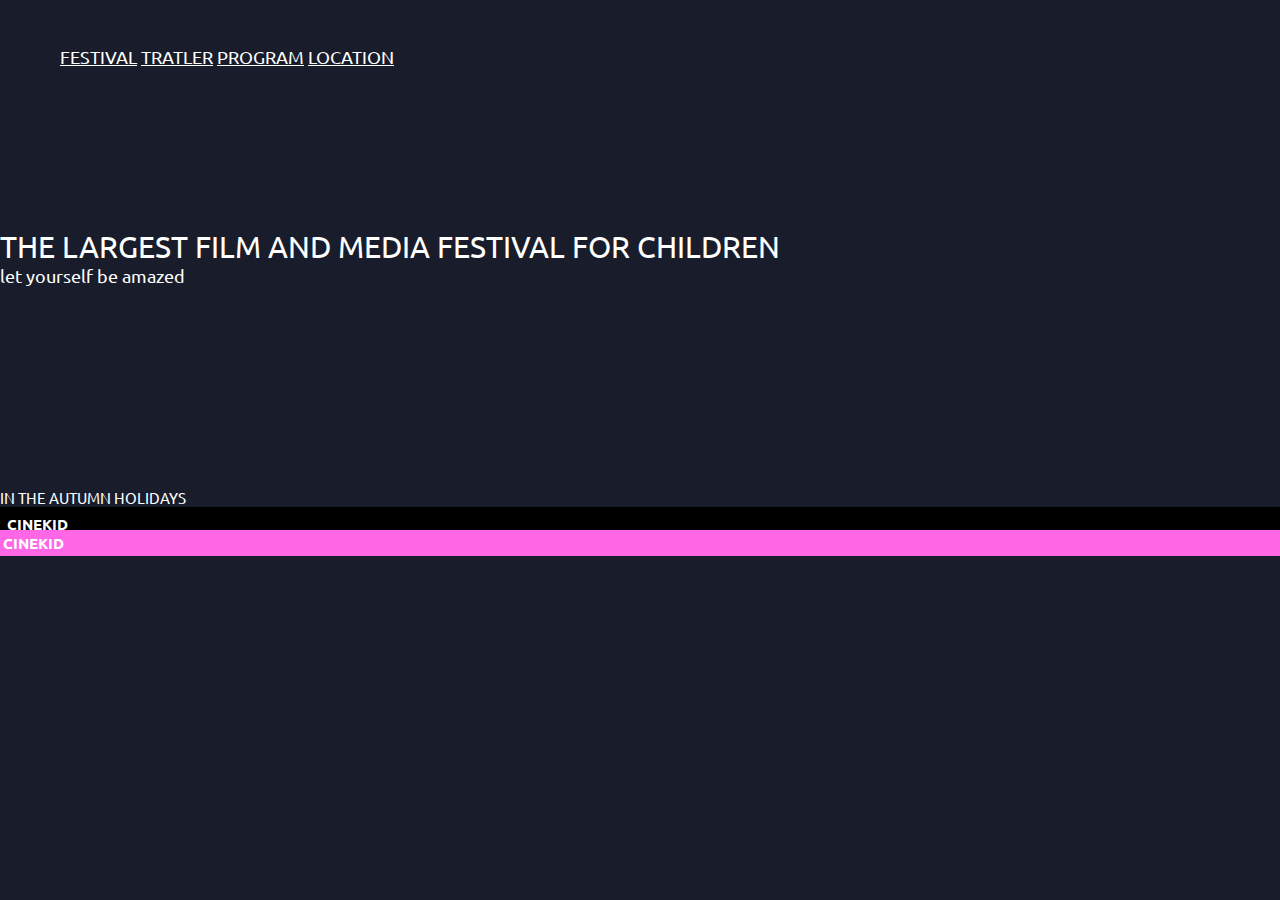
<file: index_1.html>
<!DOCTYPE html>
<html lang="en">

<head>
    <meta charset="UTF-8">
    <meta http-equiv="X-UA-Compatible" content="IE=edge">
    <meta name="viewport" content="width=device-width, initial-scale=1.0">
    <title>Addi_Foundation</title>
    <link rel="stylesheet" href="styles.css">
    <link rel="preconnect" href="https://fonts.googleapis.com">
    <link rel="preconnect" href="https://fonts.gstatic.com" crossorigin>
    <link rel="stylesheet" href="https://cdnjs.cloudflare.com/ajax/libs/font-awesome/5.15.4/css/all.min.css"
        integrity="sha512-1ycn6IcaQQ40/MKBW2W4Rhis/DbILU74C1vSrLJxCq57o941Ym01SwNsOMqvEBFlcgUa6xLiPY/NS5R+E6ztJQ=="
        crossorigin="anonymous" referrerpolicy="no-referrer" />
    <link href="https://fonts.googleapis.com/css2?family=Ubuntu:ital@1&display=swap" rel="stylesheet">
    <link href="https://cdn.jsdelivr.net/npm/bootstrap@5.0.2/dist/css/bootstrap.min.css" rel="stylesheet"
        integrity="sha384-EVSTQN3/azprG1Anm3QDgpJLIm9Nao0Yz1ztcQTwFspd3yD65VohhpuuCOmLASjC" crossorigin="anonymous">
</head>

<body class="main-content">
    <header class="section sec1 header active">
        <!-- <a href="#"><i class="festival ">FESTIVAL </a> </i> -->
        <div class="container-fluid">
            <a class="navbar-brand" href="#">FESTIVAL</a>
            <a class="navbar-brand" href="#">TRATLER</a>
            <a class="navbar-brand" href="#">PROGRAM</a>
            <a class="navbar-brand" href="#">LOCATION</a>
            <a class="navbar-brand-right" href="#">TICKRTS

            </a>
        </div>
    </header>

    <body>
        <main id="main">
            <!-- <div class="row">hii</div>
            <div class="row">hii</div>
            <div class="row">hii</div> -->
            <div class="flex-text">
            <!-- <div class="d-flex justify-content-start">..DEV1 .</div>
            <div class="d-flex justify-content-end">.DEV.2.</div> -->
            <div class="d-flex justify-content-center">
                the largest film and media festival for children
            </div>
            <!-- <div class="d-flex justify-content-between">.DEV4..</div> -->
            <div class="d-flex justify-content-around">
               <p> let yourself be amazed</p>
            </div>
            <div class="d-flex justify-content-evenly">
               <span> in the autumn holidays</span>
            </div>
            <div class="d-flex justify-content-evenly">
                <h1> CINEKID</h1>
             </div>
             <div class="d-flex justify-content-evenly">
                <h2> CINEKID</h2>
             </div>
        </div>
        </main>


    </body>

</html>
</file>
<file: styles.css>
@import url('https://fonts.googleapis.com/css2?family=Alkatra:wght@700&family=Ubuntu:ital@1&display=swap');

* {
    margin: 0;
    padding: 0;
    box-sizing: border-box;
    list-style: none;
}

:root {
    --color-primary: #191d2b;
    --color-secondary: #27AE60;
    --color-white: #FFFFFF;
    --color-black: #000;
    --color-grey0: #f8f8f8;
    --color-grey-1: #dbe1e8;
    --color-grey-2: #b2becd;
    --color-grey-3: #6c7983;
    --color-grey-4: #454e56;
    --color-grey-5: #2a2e35;
    --color-grey-6: #12161b;
    --br-sm-2: 14px;
    --box-shadow-1: 0 3px 15px rgba(0, 0, 0, .3)
}

.main-content {

    background-color: var(--color-primary);
    font-family: 'Ubuntu', sans-serif;
    font-size: 1.1rem;
    color: var(--color-white);
    transition: all .4s ease-in-out;
}

.navbar-brand {
    position: relative;
    top: 46px;
    left: 60px;
    list-style: none;
    color: white;


}

.navbar-brand:hover {
    color: white;
}

.navbar-brand-right {
    position: relative;
    top: 46px;
    left: 987px;
    right: 0px;
    list-style: upper-alpha;
    color: white;
    /* border: 2px solid var(--color-secondary) */
    border-radius: 2px solid blue;
    list-style: none;



}

.navbar-brand-right:hover {
    color: white;
    list-style: none;
}

.row {
    background-color: red;
    position: relative;
    top: 208px;
    left: 0px;
    display: flex;
    text-align: center;
    text-decoration: none;
    overflow: hidden;

}

.flex-text {
    /* background-color: red; */
    position: relative;
    top: 208px;
    left: 0px;

}

.justify-content-center {
    text-transform: uppercase;
    font-size: 30px;
    font-family: 'Alkatra', cursive;
    font-family: 'Ubuntu', sans-serif;
}
span{
    text-transform: uppercase;
    font-size: 15px;
    font-family: 'Ubuntu', sans-serif;
    position: relative;
    top: 200px;
    left: 0px;
    right: 0px;
}
h1{
    text-transform: uppercase;
    font-size: 15px;
    font-family: 'Ubuntu', sans-serif;
    position: relative;
    top: 200px;
    left: 0px;
    right: 0px;
    box-shadow: #191d2b;
    border: 7px solid black;
    background-color:black;
}
h2{
    text-transform: uppercase;
    font-size: 15px;
    font-family: 'Ubuntu', sans-serif;
    position: relative;
    top: 189px;
    left: 0px;
    right: 0px;
    box-shadow: #191d2b;
    border: 3px solid rgb(255, 103, 230);;
    background-color: rgb(255, 103, 230);;
}
</file>
<file: style.css>
body {
    --wp--preset--color--black: #000000;
    --wp--preset--color--cyan-bluish-gray: #abb8c3;
    --wp--preset--color--white: #ffffff;
    --wp--preset--color--pale-pink: #f78da7;
    --wp--preset--color--vivid-red: #cf2e2e;
    --wp--preset--color--luminous-vivid-orange: #ff6900;
    --wp--preset--color--luminous-vivid-amber: #fcb900;
    --wp--preset--color--light-green-cyan: #7bdcb5;
    --wp--preset--color--vivid-green-cyan: #00d084;
    --wp--preset--color--pale-cyan-blue: #8ed1fc;
    --wp--preset--color--vivid-cyan-blue: #0693e3;
    --wp--preset--color--vivid-purple: #9b51e0;
    --wp--preset--gradient--vivid-cyan-blue-to-vivid-purple: linear-gradient(135deg, rgba(6, 147, 227, 1) 0%, rgb(155, 81, 224) 100%);
    --wp--preset--gradient--light-green-cyan-to-vivid-green-cyan: linear-gradient(135deg, rgb(122, 220, 180) 0%, rgb(0, 208, 130) 100%);
    --wp--preset--gradient--luminous-vivid-amber-to-luminous-vivid-orange: linear-gradient(135deg, rgba(252, 185, 0, 1) 0%, rgba(255, 105, 0, 1) 100%);
    --wp--preset--gradient--luminous-vivid-orange-to-vivid-red: linear-gradient(135deg, rgba(255, 105, 0, 1) 0%, rgb(207, 46, 46) 100%);
    --wp--preset--gradient--very-light-gray-to-cyan-bluish-gray: linear-gradient(135deg, rgb(238, 238, 238) 0%, rgb(169, 184, 195) 100%);
    --wp--preset--gradient--cool-to-warm-spectrum: linear-gradient(135deg, rgb(74, 234, 220) 0%, rgb(151, 120, 209) 20%, rgb(207, 42, 186) 40%, rgb(238, 44, 130) 60%, rgb(251, 105, 98) 80%, rgb(254, 248, 76) 100%);
    --wp--preset--gradient--blush-light-purple: linear-gradient(135deg, rgb(255, 206, 236) 0%, rgb(152, 150, 240) 100%);
    --wp--preset--gradient--blush-bordeaux: linear-gradient(135deg, rgb(254, 205, 165) 0%, rgb(254, 45, 45) 50%, rgb(107, 0, 62) 100%);
    --wp--preset--gradient--luminous-dusk: linear-gradient(135deg, rgb(255, 203, 112) 0%, rgb(199, 81, 192) 50%, rgb(65, 88, 208) 100%);
    --wp--preset--gradient--pale-ocean: linear-gradient(135deg, rgb(255, 245, 203) 0%, rgb(182, 227, 212) 50%, rgb(51, 167, 181) 100%);
    --wp--preset--gradient--electric-grass: linear-gradient(135deg, rgb(202, 248, 128) 0%, rgb(113, 206, 126) 100%);
    --wp--preset--gradient--midnight: linear-gradient(135deg, rgb(2, 3, 129) 0%, rgb(40, 116, 252) 100%);
    --wp--preset--duotone--dark-grayscale: url('#wp-duotone-dark-grayscale');
    --wp--preset--duotone--grayscale: url('#wp-duotone-grayscale');
    --wp--preset--duotone--purple-yellow: url('#wp-duotone-purple-yellow');
    --wp--preset--duotone--blue-red: url('#wp-duotone-blue-red');
    --wp--preset--duotone--midnight: url('#wp-duotone-midnight');
    --wp--preset--duotone--magenta-yellow: url('#wp-duotone-magenta-yellow');
    --wp--preset--duotone--purple-green: url('#wp-duotone-purple-green');
    --wp--preset--duotone--blue-orange: url('#wp-duotone-blue-orange');
    --wp--preset--font-size--small: 13px;
    --wp--preset--font-size--medium: 20px;
    --wp--preset--font-size--large: 36px;
    --wp--preset--font-size--x-large: 42px;
    --wp--preset--spacing--20: 0.44rem;
    --wp--preset--spacing--30: 0.67rem;
    --wp--preset--spacing--40: 1rem;
    --wp--preset--spacing--50: 1.5rem;
    --wp--preset--spacing--60: 2.25rem;
    --wp--preset--spacing--70: 3.38rem;
    --wp--preset--spacing--80: 5.06rem;
}

:where(.is-layout-flex) {
    gap: 0.5em;
}

body .is-layout-flow>.alignleft {
    float: left;
    margin-inline-start: 0;
    margin-inline-end: 2em;
}

body .is-layout-flow>.alignright {
    float: right;
    margin-inline-start: 2em;
    margin-inline-end: 0;
}

body .is-layout-flow>.aligncenter {
    margin-left: auto !important;
    margin-right: auto !important;
}

body .is-layout-constrained>.alignleft {
    float: left;
    margin-inline-start: 0;
    margin-inline-end: 2em;
}

body .is-layout-constrained>.alignright {
    float: right;
    margin-inline-start: 2em;
    margin-inline-end: 0;
}

body .is-layout-constrained>.aligncenter {
    margin-left: auto !important;
    margin-right: auto !important;
}

body .is-layout-constrained> :where(:not(.alignleft):not(.alignright):not(.alignfull)) {
    max-width: var(--wp--style--global--content-size);
    margin-left: auto !important;
    margin-right: auto !important;
}

body .is-layout-constrained>.alignwide {
    max-width: var(--wp--style--global--wide-size);
}

body .is-layout-flex {
    display: flex;
}

body .is-layout-flex {
    flex-wrap: wrap;
    align-items: center;
}

body .is-layout-flex>* {
    margin: 0;
}

:where(.wp-block-columns.is-layout-flex) {
    gap: 2em;
}

.has-black-color {
    color: var(--wp--preset--color--black) !important;
}

.has-cyan-bluish-gray-color {
    color: var(--wp--preset--color--cyan-bluish-gray) !important;
}

.has-white-color {
    color: var(--wp--preset--color--white) !important;
}

.has-pale-pink-color {
    color: var(--wp--preset--color--pale-pink) !important;
}

.has-vivid-red-color {
    color: var(--wp--preset--color--vivid-red) !important;
}

.has-luminous-vivid-orange-color {
    color: var(--wp--preset--color--luminous-vivid-orange) !important;
}

.has-luminous-vivid-amber-color {
    color: var(--wp--preset--color--luminous-vivid-amber) !important;
}

.has-light-green-cyan-color {
    color: var(--wp--preset--color--light-green-cyan) !important;
}

.has-vivid-green-cyan-color {
    color: var(--wp--preset--color--vivid-green-cyan) !important;
}

.has-pale-cyan-blue-color {
    color: var(--wp--preset--color--pale-cyan-blue) !important;
}

.has-vivid-cyan-blue-color {
    color: var(--wp--preset--color--vivid-cyan-blue) !important;
}

.has-vivid-purple-color {
    color: var(--wp--preset--color--vivid-purple) !important;
}

.has-black-background-color {
    background-color: var(--wp--preset--color--black) !important;
}

.has-cyan-bluish-gray-background-color {
    background-color: var(--wp--preset--color--cyan-bluish-gray) !important;
}

.has-white-background-color {
    background-color: var(--wp--preset--color--white) !important;
}

.has-pale-pink-background-color {
    background-color: var(--wp--preset--color--pale-pink) !important;
}

.has-vivid-red-background-color {
    background-color: var(--wp--preset--color--vivid-red) !important;
}

.has-luminous-vivid-orange-background-color {
    background-color: var(--wp--preset--color--luminous-vivid-orange) !important;
}

.has-luminous-vivid-amber-background-color {
    background-color: var(--wp--preset--color--luminous-vivid-amber) !important;
}

.has-light-green-cyan-background-color {
    background-color: var(--wp--preset--color--light-green-cyan) !important;
}

.has-vivid-green-cyan-background-color {
    background-color: var(--wp--preset--color--vivid-green-cyan) !important;
}

.has-pale-cyan-blue-background-color {
    background-color: var(--wp--preset--color--pale-cyan-blue) !important;
}

.has-vivid-cyan-blue-background-color {
    background-color: var(--wp--preset--color--vivid-cyan-blue) !important;
}

.has-vivid-purple-background-color {
    background-color: var(--wp--preset--color--vivid-purple) !important;
}

.has-black-border-color {
    border-color: var(--wp--preset--color--black) !important;
}

.has-cyan-bluish-gray-border-color {
    border-color: var(--wp--preset--color--cyan-bluish-gray) !important;
}

.has-white-border-color {
    border-color: var(--wp--preset--color--white) !important;
}

.has-pale-pink-border-color {
    border-color: var(--wp--preset--color--pale-pink) !important;
}

.has-vivid-red-border-color {
    border-color: var(--wp--preset--color--vivid-red) !important;
}

.has-luminous-vivid-orange-border-color {
    border-color: var(--wp--preset--color--luminous-vivid-orange) !important;
}

.has-luminous-vivid-amber-border-color {
    border-color: var(--wp--preset--color--luminous-vivid-amber) !important;
}

.has-light-green-cyan-border-color {
    border-color: var(--wp--preset--color--light-green-cyan) !important;
}

.has-vivid-green-cyan-border-color {
    border-color: var(--wp--preset--color--vivid-green-cyan) !important;
}

.has-pale-cyan-blue-border-color {
    border-color: var(--wp--preset--color--pale-cyan-blue) !important;
}

.has-vivid-cyan-blue-border-color {
    border-color: var(--wp--preset--color--vivid-cyan-blue) !important;
}

.has-vivid-purple-border-color {
    border-color: var(--wp--preset--color--vivid-purple) !important;
}

.has-vivid-cyan-blue-to-vivid-purple-gradient-background {
    background: var(--wp--preset--gradient--vivid-cyan-blue-to-vivid-purple) !important;
}

.has-light-green-cyan-to-vivid-green-cyan-gradient-background {
    background: var(--wp--preset--gradient--light-green-cyan-to-vivid-green-cyan) !important;
}

.has-luminous-vivid-amber-to-luminous-vivid-orange-gradient-background {
    background: var(--wp--preset--gradient--luminous-vivid-amber-to-luminous-vivid-orange) !important;
}

.has-luminous-vivid-orange-to-vivid-red-gradient-background {
    background: var(--wp--preset--gradient--luminous-vivid-orange-to-vivid-red) !important;
}

.has-very-light-gray-to-cyan-bluish-gray-gradient-background {
    background: var(--wp--preset--gradient--very-light-gray-to-cyan-bluish-gray) !important;
}

.has-cool-to-warm-spectrum-gradient-background {
    background: var(--wp--preset--gradient--cool-to-warm-spectrum) !important;
}

.has-blush-light-purple-gradient-background {
    background: var(--wp--preset--gradient--blush-light-purple) !important;
}

.has-blush-bordeaux-gradient-background {
    background: var(--wp--preset--gradient--blush-bordeaux) !important;
}

.has-luminous-dusk-gradient-background {
    background: var(--wp--preset--gradient--luminous-dusk) !important;
}

.has-pale-ocean-gradient-background {
    background: var(--wp--preset--gradient--pale-ocean) !important;
}

.has-electric-grass-gradient-background {
    background: var(--wp--preset--gradient--electric-grass) !important;
}

.has-midnight-gradient-background {
    background: var(--wp--preset--gradient--midnight) !important;
}

.has-small-font-size {
    font-size: var(--wp--preset--font-size--small) !important;
}

.has-medium-font-size {
    font-size: var(--wp--preset--font-size--medium) !important;
}

.has-large-font-size {
    font-size: var(--wp--preset--font-size--large) !important;
}

.has-x-large-font-size {
    font-size: var(--wp--preset--font-size--x-large) !important;
}

.wp-block-navigation a:where(:not(.wp-element-button)) {
    color: inherit;
}

:where(.wp-block-columns.is-layout-flex) {
    gap: 2em;
}

.wp-block-pullquote {
    font-size: 1.5em;
    line-height: 1.6;
}
</file>
